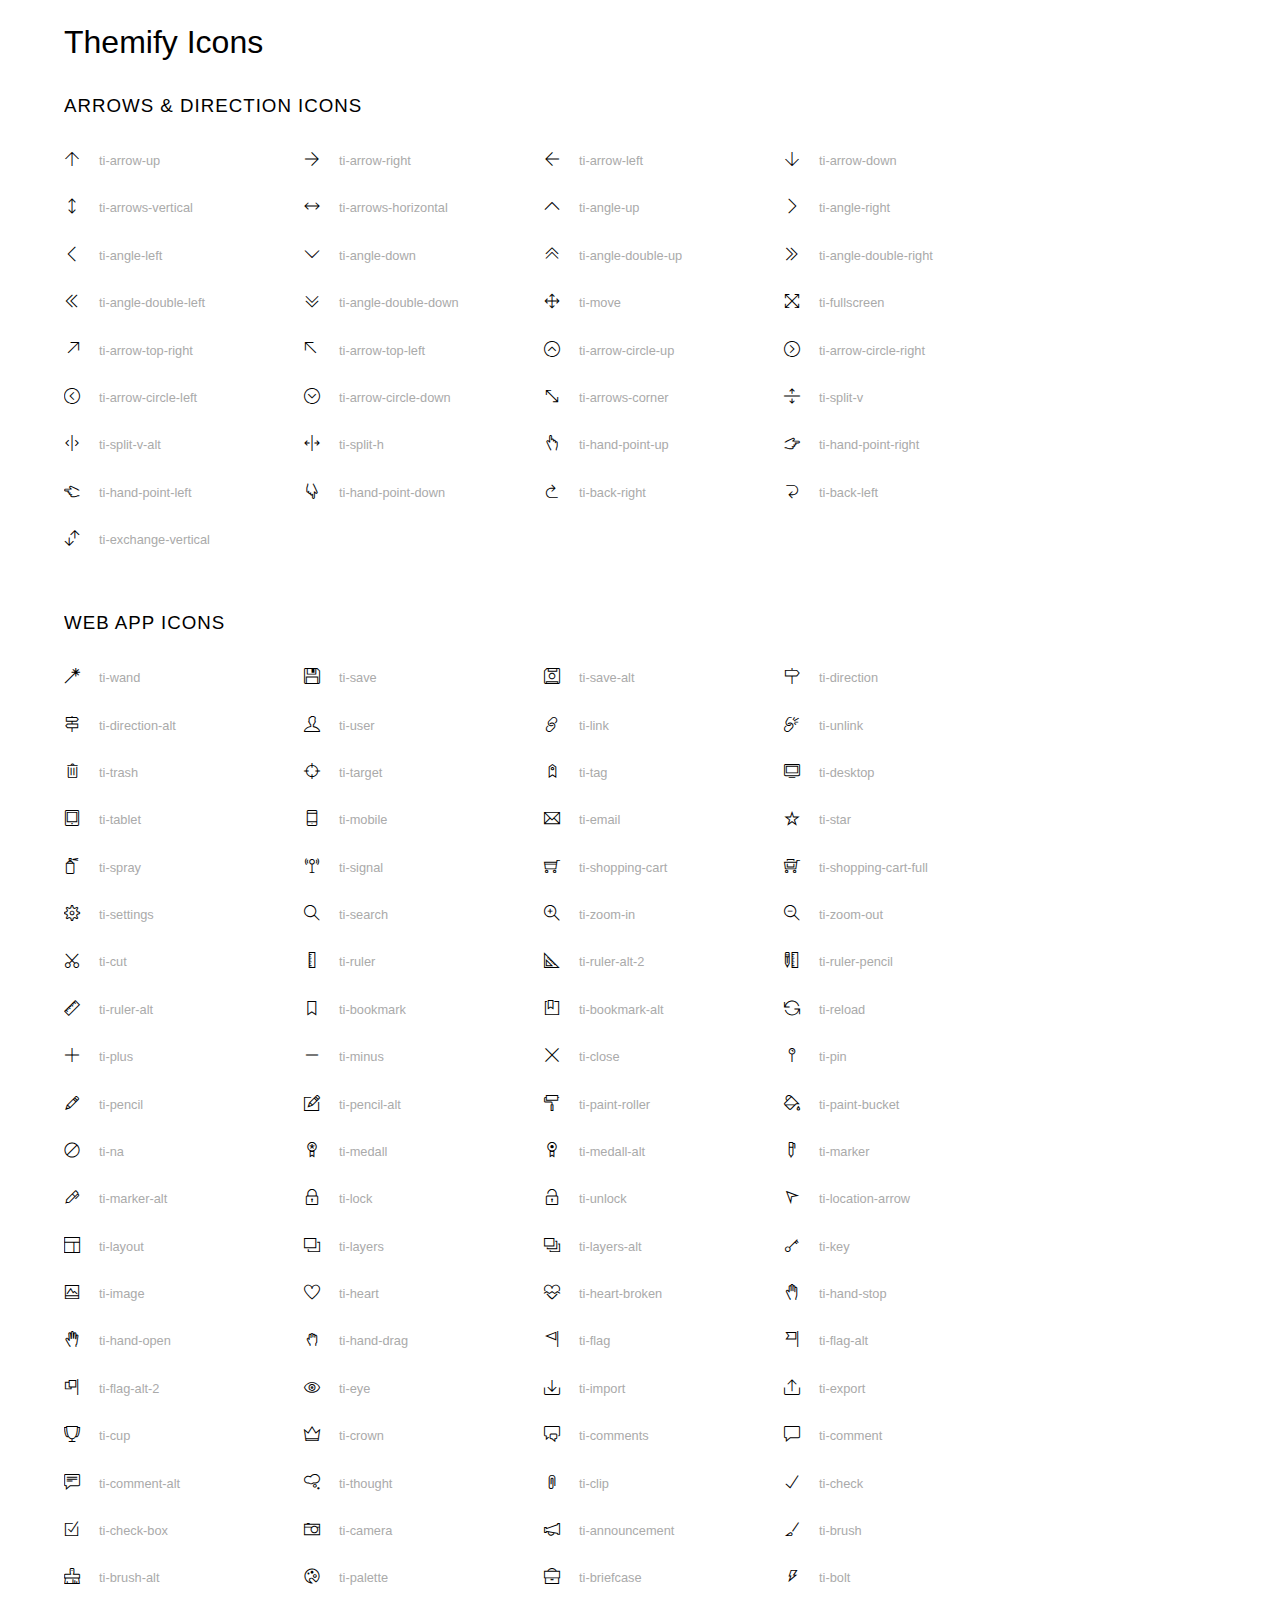
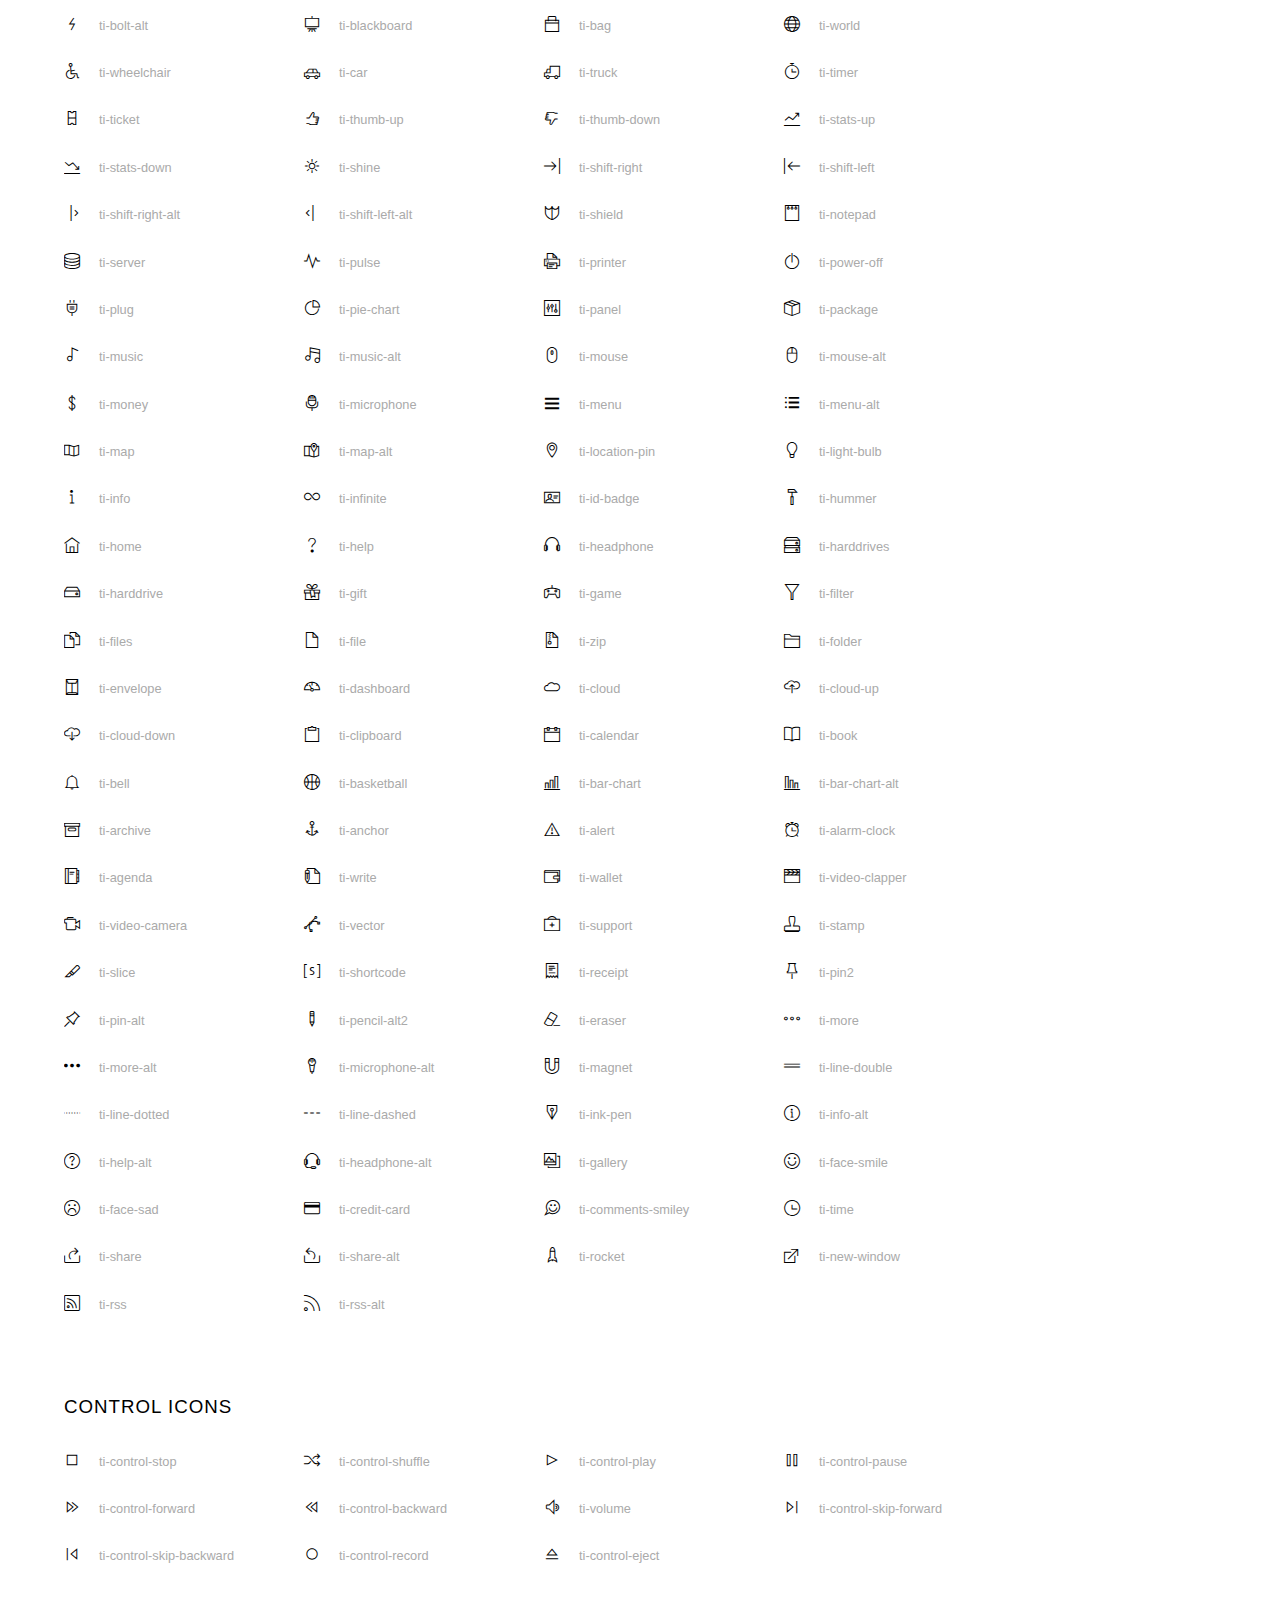
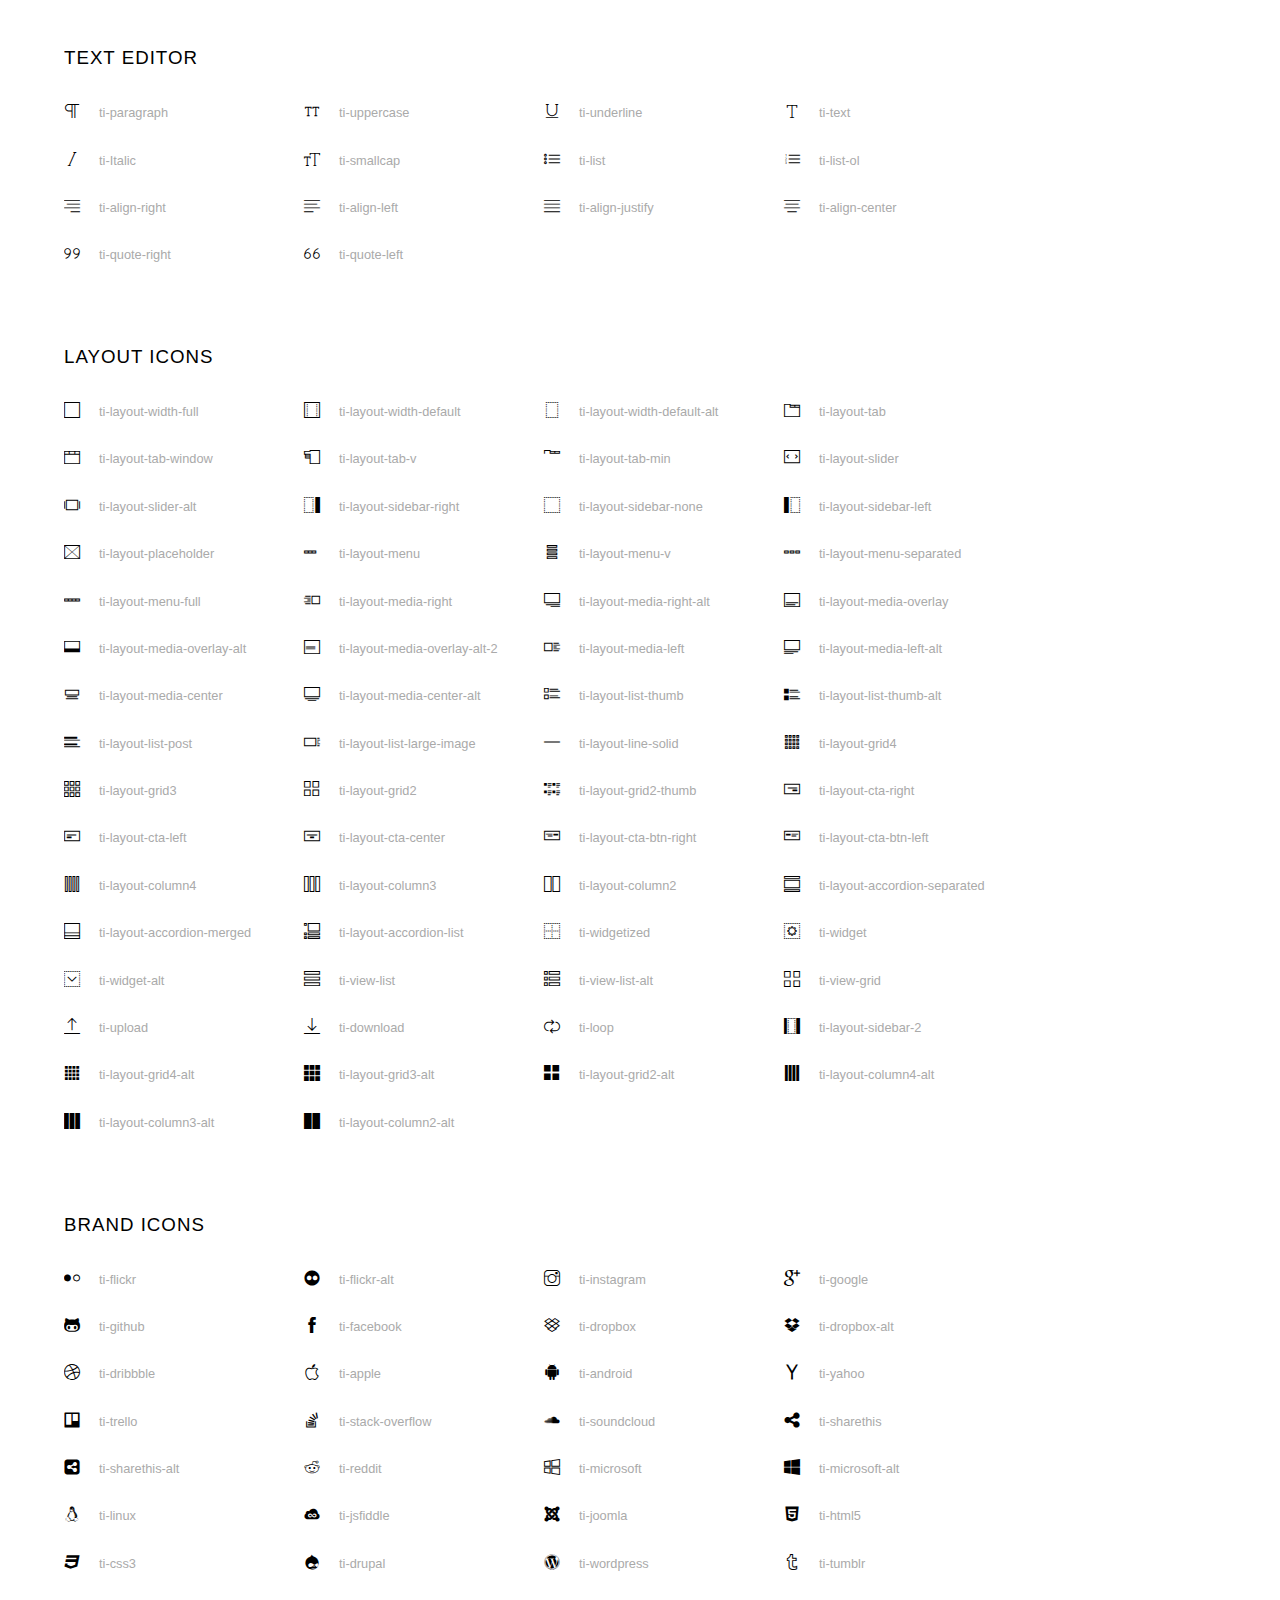
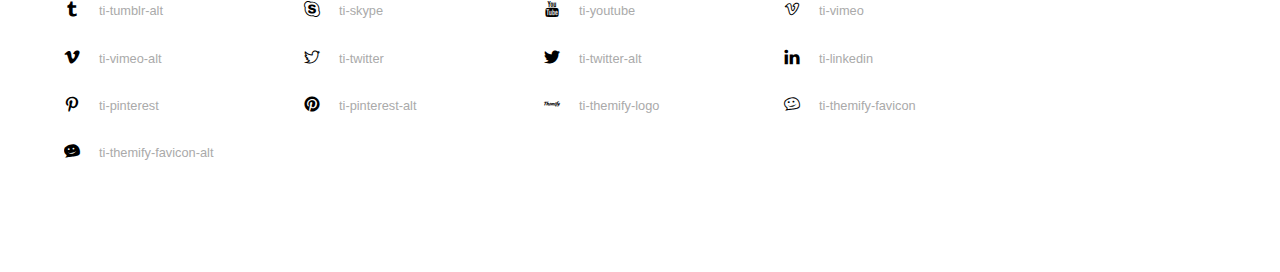
<file: assets/icon/themify-icons/index.html>
<!doctype html>
<html>
<head>
	<meta charset="utf-8">
	<title>Themify Icon Font</title>
	<meta name="viewport" content="width=device-width">
	<link rel="stylesheet" href="demo-files/demo.css">
	<link rel="stylesheet" href="themify-icons.css">
	<!--[if lt IE 8]><!-->
	<link rel="stylesheet" href="ie7/ie7.css">
	<!--<![endif]-->
</head>
<body>
	<h1>Themify Icons</h1>

	<div class="icon-section">

		<div class="icon-section">
			<h3>Arrows &amp; Direction Icons </h3>

			<div class="icon-container">
				<span class="ti-arrow-up"></span><span class="icon-name"> ti-arrow-up</span>
			</div>
			<div class="icon-container">
				<span class="ti-arrow-right"></span><span class="icon-name"> ti-arrow-right</span>
			</div>
			<div class="icon-container">
				<span class="ti-arrow-left"></span><span class="icon-name"> ti-arrow-left</span>
			</div>
			<div class="icon-container">
				<span class="ti-arrow-down"></span><span class="icon-name"> ti-arrow-down</span>
			</div>
			<div class="icon-container">
				<span class="ti-arrows-vertical"></span><span class="icon-name"> ti-arrows-vertical</span>
			</div>
			<div class="icon-container">
				<span class="ti-arrows-horizontal"></span><span class="icon-name"> ti-arrows-horizontal</span>
			</div>
			<div class="icon-container">
				<span class="ti-angle-up"></span><span class="icon-name"> ti-angle-up</span>
			</div>
			<div class="icon-container">
				<span class="ti-angle-right"></span><span class="icon-name"> ti-angle-right</span>
			</div>
			<div class="icon-container">
				<span class="ti-angle-left"></span><span class="icon-name"> ti-angle-left</span>
			</div>
			<div class="icon-container">
				<span class="ti-angle-down"></span><span class="icon-name"> ti-angle-down</span>
			</div>	
			<div class="icon-container">
				<span class="ti-angle-double-up"></span><span class="icon-name"> ti-angle-double-up</span>
			</div>
			<div class="icon-container">
				<span class="ti-angle-double-right"></span><span class="icon-name"> ti-angle-double-right</span>
			</div>
			<div class="icon-container">
				<span class="ti-angle-double-left"></span><span class="icon-name"> ti-angle-double-left</span>
			</div>
			<div class="icon-container">
				<span class="ti-angle-double-down"></span><span class="icon-name"> ti-angle-double-down</span>
			</div>					
			<div class="icon-container">
				<span class="ti-move"></span><span class="icon-name"> ti-move</span>
			</div>
			<div class="icon-container">
				<span class="ti-fullscreen"></span><span class="icon-name"> ti-fullscreen</span>
			</div>
			<div class="icon-container">
				<span class="ti-arrow-top-right"></span><span class="icon-name"> ti-arrow-top-right</span>
			</div>
			<div class="icon-container">
				<span class="ti-arrow-top-left"></span><span class="icon-name"> ti-arrow-top-left</span>
			</div>
			<div class="icon-container">
				<span class="ti-arrow-circle-up"></span><span class="icon-name"> ti-arrow-circle-up</span>
			</div>
			<div class="icon-container">
				<span class="ti-arrow-circle-right"></span><span class="icon-name"> ti-arrow-circle-right</span>
			</div>
			<div class="icon-container">
				<span class="ti-arrow-circle-left"></span><span class="icon-name"> ti-arrow-circle-left</span>
			</div>
			<div class="icon-container">
				<span class="ti-arrow-circle-down"></span><span class="icon-name"> ti-arrow-circle-down</span>
			</div>
			<div class="icon-container">
				<span class="ti-arrows-corner"></span><span class="icon-name"> ti-arrows-corner</span>
			</div>
			<div class="icon-container">
				<span class="ti-split-v"></span><span class="icon-name"> ti-split-v</span>
			</div>

			<div class="icon-container">
				<span class="ti-split-v-alt"></span><span class="icon-name"> ti-split-v-alt</span>
			</div>
			<div class="icon-container">
				<span class="ti-split-h"></span><span class="icon-name"> ti-split-h</span>
			</div>
			<div class="icon-container">
				<span class="ti-hand-point-up"></span><span class="icon-name"> ti-hand-point-up</span>
			</div>
			<div class="icon-container">
				<span class="ti-hand-point-right"></span><span class="icon-name"> ti-hand-point-right</span>
			</div>
			<div class="icon-container">
				<span class="ti-hand-point-left"></span><span class="icon-name"> ti-hand-point-left</span>
			</div>
			<div class="icon-container">
				<span class="ti-hand-point-down"></span><span class="icon-name"> ti-hand-point-down</span>
			</div>
			<div class="icon-container">
				<span class="ti-back-right"></span><span class="icon-name"> ti-back-right</span>
			</div>
			<div class="icon-container">
				<span class="ti-back-left"></span><span class="icon-name"> ti-back-left</span>
			</div>
			<div class="icon-container">
				<span class="ti-exchange-vertical"></span><span class="icon-name"> ti-exchange-vertical</span>
			</div>

		</div> <!-- Arrows Icons -->



		<h3>Web App Icons</h3>
		
		<div class="icon-section">

			<div class="icon-container">
				<span class="ti-wand"></span><span class="icon-name"> ti-wand</span>
			</div>
			<div class="icon-container">
				<span class="ti-save"></span><span class="icon-name"> ti-save</span>
			</div>
			<div class="icon-container">
				<span class="ti-save-alt"></span><span class="icon-name"> ti-save-alt</span>
			</div>

			<div class="icon-container">
				<span class="ti-direction"></span><span class="icon-name"> ti-direction</span>
			</div>
			<div class="icon-container">
				<span class="ti-direction-alt"></span><span class="icon-name"> ti-direction-alt</span>
			</div>
			<div class="icon-container">
				<span class="ti-user"></span><span class="icon-name"> ti-user</span>
			</div>
			<div class="icon-container">
				<span class="ti-link"></span><span class="icon-name"> ti-link</span>
			</div>
			<div class="icon-container">
				<span class="ti-unlink"></span><span class="icon-name"> ti-unlink</span>
			</div>
			<div class="icon-container">
				<span class="ti-trash"></span><span class="icon-name"> ti-trash</span>
			</div>
			<div class="icon-container">
				<span class="ti-target"></span><span class="icon-name"> ti-target</span>
			</div>
			<div class="icon-container">
				<span class="ti-tag"></span><span class="icon-name"> ti-tag</span>
			</div>
			<div class="icon-container">
				<span class="ti-desktop"></span><span class="icon-name"> ti-desktop</span>
			</div>
			<div class="icon-container">
				<span class="ti-tablet"></span><span class="icon-name"> ti-tablet</span>
			</div>
			<div class="icon-container">
				<span class="ti-mobile"></span><span class="icon-name"> ti-mobile</span>
			</div>
			<div class="icon-container">
				<span class="ti-email"></span><span class="icon-name"> ti-email</span>
			</div>	
			<div class="icon-container">
				<span class="ti-star"></span><span class="icon-name"> ti-star</span>
			</div>
			<div class="icon-container">
				<span class="ti-spray"></span><span class="icon-name"> ti-spray</span>
			</div>
			<div class="icon-container">
				<span class="ti-signal"></span><span class="icon-name"> ti-signal</span>
			</div>
			<div class="icon-container">
				<span class="ti-shopping-cart"></span><span class="icon-name"> ti-shopping-cart</span>
			</div>
			<div class="icon-container">
				<span class="ti-shopping-cart-full"></span><span class="icon-name"> ti-shopping-cart-full</span>
			</div>
			<div class="icon-container">
				<span class="ti-settings"></span><span class="icon-name"> ti-settings</span>
			</div>
			<div class="icon-container">
				<span class="ti-search"></span><span class="icon-name"> ti-search</span>
			</div>
			<div class="icon-container">
				<span class="ti-zoom-in"></span><span class="icon-name"> ti-zoom-in</span>
			</div>
			<div class="icon-container">
				<span class="ti-zoom-out"></span><span class="icon-name"> ti-zoom-out</span>
			</div>
			<div class="icon-container">
				<span class="ti-cut"></span><span class="icon-name"> ti-cut</span>
			</div>
			<div class="icon-container">
				<span class="ti-ruler"></span><span class="icon-name"> ti-ruler</span>
			</div>
			<div class="icon-container">
				<span class="ti-ruler-alt-2"></span><span class="icon-name"> ti-ruler-alt-2</span>
			</div>			
			<div class="icon-container">
				<span class="ti-ruler-pencil"></span><span class="icon-name"> ti-ruler-pencil</span>
			</div>
			<div class="icon-container">
				<span class="ti-ruler-alt"></span><span class="icon-name"> ti-ruler-alt</span>
			</div>
			<div class="icon-container">
				<span class="ti-bookmark"></span><span class="icon-name"> ti-bookmark</span>
			</div>
			<div class="icon-container">
				<span class="ti-bookmark-alt"></span><span class="icon-name"> ti-bookmark-alt</span>
			</div>
			<div class="icon-container">
				<span class="ti-reload"></span><span class="icon-name"> ti-reload</span>
			</div>
			<div class="icon-container">
				<span class="ti-plus"></span><span class="icon-name"> ti-plus</span>
			</div>
			<div class="icon-container">
				<span class="ti-minus"></span><span class="icon-name"> ti-minus</span>
			</div>
			<div class="icon-container">
				<span class="ti-close"></span><span class="icon-name"> ti-close</span>
			</div>			
			<div class="icon-container">
				<span class="ti-pin"></span><span class="icon-name"> ti-pin</span>
			</div>
			<div class="icon-container">
				<span class="ti-pencil"></span><span class="icon-name"> ti-pencil</span>
			</div>
					
		  	<div class="icon-container">
				<span class="ti-pencil-alt"></span><span class="icon-name"> ti-pencil-alt</span>
			</div>
			<div class="icon-container">
				<span class="ti-paint-roller"></span><span class="icon-name"> ti-paint-roller</span>
			</div>
			<div class="icon-container">
				<span class="ti-paint-bucket"></span><span class="icon-name"> ti-paint-bucket</span>
			</div>
			<div class="icon-container">
				<span class="ti-na"></span><span class="icon-name"> ti-na</span>
			</div>
			<div class="icon-container">
				<span class="ti-medall"></span><span class="icon-name"> ti-medall</span>
			</div>
			<div class="icon-container">
				<span class="ti-medall-alt"></span><span class="icon-name"> ti-medall-alt</span>
			</div>
			<div class="icon-container">
				<span class="ti-marker"></span><span class="icon-name"> ti-marker</span>
			</div>
			<div class="icon-container">
				<span class="ti-marker-alt"></span><span class="icon-name"> ti-marker-alt</span>
			</div>

			<div class="icon-container">
				<span class="ti-lock"></span><span class="icon-name"> ti-lock</span>
			</div>
			<div class="icon-container">
				<span class="ti-unlock"></span><span class="icon-name"> ti-unlock</span>
			</div>
			<div class="icon-container">
				<span class="ti-location-arrow"></span><span class="icon-name"> ti-location-arrow</span>
			</div>
			<div class="icon-container">
				<span class="ti-layout"></span><span class="icon-name"> ti-layout</span>
			</div>
			<div class="icon-container">
				<span class="ti-layers"></span><span class="icon-name"> ti-layers</span>
			</div>
			<div class="icon-container">
				<span class="ti-layers-alt"></span><span class="icon-name"> ti-layers-alt</span>
			</div>
			<div class="icon-container">
				<span class="ti-key"></span><span class="icon-name"> ti-key</span>
			</div>
			<div class="icon-container">
				<span class="ti-image"></span><span class="icon-name"> ti-image</span>
			</div>
			<div class="icon-container">
				<span class="ti-heart"></span><span class="icon-name"> ti-heart</span>
			</div>
			<div class="icon-container">
				<span class="ti-heart-broken"></span><span class="icon-name"> ti-heart-broken</span>
			</div>
			<div class="icon-container">
				<span class="ti-hand-stop"></span><span class="icon-name"> ti-hand-stop</span>
			</div>
			<div class="icon-container">
				<span class="ti-hand-open"></span><span class="icon-name"> ti-hand-open</span>
			</div>
			<div class="icon-container">
				<span class="ti-hand-drag"></span><span class="icon-name"> ti-hand-drag</span>
			</div>
			<div class="icon-container">
				<span class="ti-flag"></span><span class="icon-name"> ti-flag</span>
			</div>
			<div class="icon-container">
				<span class="ti-flag-alt"></span><span class="icon-name"> ti-flag-alt</span>
			</div>
			<div class="icon-container">
				<span class="ti-flag-alt-2"></span><span class="icon-name"> ti-flag-alt-2</span>
			</div>
			<div class="icon-container">
				<span class="ti-eye"></span><span class="icon-name"> ti-eye</span>
			</div>
			<div class="icon-container">
				<span class="ti-import"></span><span class="icon-name"> ti-import</span>
			</div>			
			<div class="icon-container">
				<span class="ti-export"></span><span class="icon-name"> ti-export</span>
			</div>
			<div class="icon-container">
				<span class="ti-cup"></span><span class="icon-name"> ti-cup</span>
			</div>
			<div class="icon-container">
				<span class="ti-crown"></span><span class="icon-name"> ti-crown</span>
			</div>
			<div class="icon-container">
				<span class="ti-comments"></span><span class="icon-name"> ti-comments</span>
			</div>
			<div class="icon-container">
				<span class="ti-comment"></span><span class="icon-name"> ti-comment</span>
			</div>
			<div class="icon-container">
				<span class="ti-comment-alt"></span><span class="icon-name"> ti-comment-alt</span>
			</div>
			<div class="icon-container">
				<span class="ti-thought"></span><span class="icon-name"> ti-thought</span>
			</div>			
			<div class="icon-container">
				<span class="ti-clip"></span><span class="icon-name"> ti-clip</span>
			</div>

			<div class="icon-container">
				<span class="ti-check"></span><span class="icon-name"> ti-check</span>
			</div>
			<div class="icon-container">
				<span class="ti-check-box"></span><span class="icon-name"> ti-check-box</span>
			</div>
			<div class="icon-container">
				<span class="ti-camera"></span><span class="icon-name"> ti-camera</span>
			</div>
			<div class="icon-container">
				<span class="ti-announcement"></span><span class="icon-name"> ti-announcement</span>
			</div>
			<div class="icon-container">
				<span class="ti-brush"></span><span class="icon-name"> ti-brush</span>
			</div>
			<div class="icon-container">
				<span class="ti-brush-alt"></span><span class="icon-name"> ti-brush-alt</span>
			</div>
			<div class="icon-container">
				<span class="ti-palette"></span><span class="icon-name"> ti-palette</span>
			</div>			
			<div class="icon-container">
				<span class="ti-briefcase"></span><span class="icon-name"> ti-briefcase</span>
			</div>
			<div class="icon-container">
				<span class="ti-bolt"></span><span class="icon-name"> ti-bolt</span>
			</div>
			<div class="icon-container">
				<span class="ti-bolt-alt"></span><span class="icon-name"> ti-bolt-alt</span>
			</div>
			<div class="icon-container">
				<span class="ti-blackboard"></span><span class="icon-name"> ti-blackboard</span>
			</div>
			<div class="icon-container">
				<span class="ti-bag"></span><span class="icon-name"> ti-bag</span>
			</div>
			<div class="icon-container">
				<span class="ti-world"></span><span class="icon-name"> ti-world</span>
			</div>
			<div class="icon-container">
				<span class="ti-wheelchair"></span><span class="icon-name"> ti-wheelchair</span>
			</div>
			<div class="icon-container">
				<span class="ti-car"></span><span class="icon-name"> ti-car</span>
			</div>
			<div class="icon-container">
				<span class="ti-truck"></span><span class="icon-name"> ti-truck</span>
			</div>
			<div class="icon-container">
				<span class="ti-timer"></span><span class="icon-name"> ti-timer</span>
			</div>
			<div class="icon-container">
				<span class="ti-ticket"></span><span class="icon-name"> ti-ticket</span>
			</div>
			<div class="icon-container">
				<span class="ti-thumb-up"></span><span class="icon-name"> ti-thumb-up</span>
			</div>
			<div class="icon-container">
				<span class="ti-thumb-down"></span><span class="icon-name"> ti-thumb-down</span>
			</div>

			<div class="icon-container">
				<span class="ti-stats-up"></span><span class="icon-name"> ti-stats-up</span>
			</div>
			<div class="icon-container">
				<span class="ti-stats-down"></span><span class="icon-name"> ti-stats-down</span>
			</div>
			<div class="icon-container">
				<span class="ti-shine"></span><span class="icon-name"> ti-shine</span>
			</div>
			<div class="icon-container">
				<span class="ti-shift-right"></span><span class="icon-name"> ti-shift-right</span>
			</div>
			<div class="icon-container">
				<span class="ti-shift-left"></span><span class="icon-name"> ti-shift-left</span>
			</div>

			<div class="icon-container">
				<span class="ti-shift-right-alt"></span><span class="icon-name"> ti-shift-right-alt</span>
			</div>
			<div class="icon-container">
				<span class="ti-shift-left-alt"></span><span class="icon-name"> ti-shift-left-alt</span>
			</div>
			<div class="icon-container">
				<span class="ti-shield"></span><span class="icon-name"> ti-shield</span>
			</div>
			<div class="icon-container">
				<span class="ti-notepad"></span><span class="icon-name"> ti-notepad</span>
			</div>
			<div class="icon-container">
				<span class="ti-server"></span><span class="icon-name"> ti-server</span>
			</div>

			<div class="icon-container">
				<span class="ti-pulse"></span><span class="icon-name"> ti-pulse</span>
			</div>
			<div class="icon-container">
				<span class="ti-printer"></span><span class="icon-name"> ti-printer</span>
			</div>
			<div class="icon-container">
				<span class="ti-power-off"></span><span class="icon-name"> ti-power-off</span>
			</div>
			<div class="icon-container">
				<span class="ti-plug"></span><span class="icon-name"> ti-plug</span>
			</div>
			<div class="icon-container">
				<span class="ti-pie-chart"></span><span class="icon-name"> ti-pie-chart</span>
			</div>

			<div class="icon-container">
				<span class="ti-panel"></span><span class="icon-name"> ti-panel</span>
			</div>
			<div class="icon-container">
				<span class="ti-package"></span><span class="icon-name"> ti-package</span>
			</div>
			<div class="icon-container">
				<span class="ti-music"></span><span class="icon-name"> ti-music</span>
			</div>
			<div class="icon-container">
				<span class="ti-music-alt"></span><span class="icon-name"> ti-music-alt</span>
			</div>
			<div class="icon-container">
				<span class="ti-mouse"></span><span class="icon-name"> ti-mouse</span>
			</div>
			<div class="icon-container">
				<span class="ti-mouse-alt"></span><span class="icon-name"> ti-mouse-alt</span>
			</div>
			<div class="icon-container">
				<span class="ti-money"></span><span class="icon-name"> ti-money</span>
			</div>
			<div class="icon-container">
				<span class="ti-microphone"></span><span class="icon-name"> ti-microphone</span>
			</div>
			<div class="icon-container">
				<span class="ti-menu"></span><span class="icon-name"> ti-menu</span>
			</div>
			<div class="icon-container">
				<span class="ti-menu-alt"></span><span class="icon-name"> ti-menu-alt</span>
			</div>
			<div class="icon-container">
				<span class="ti-map"></span><span class="icon-name"> ti-map</span>
			</div>
			<div class="icon-container">
				<span class="ti-map-alt"></span><span class="icon-name"> ti-map-alt</span>
			</div>

			<div class="icon-container">
				<span class="ti-location-pin"></span><span class="icon-name"> ti-location-pin</span>
			</div>

			<div class="icon-container">
				<span class="ti-light-bulb"></span><span class="icon-name"> ti-light-bulb</span>
			</div>
			<div class="icon-container">
				<span class="ti-info"></span><span class="icon-name"> ti-info</span>
			</div>
			<div class="icon-container">
				<span class="ti-infinite"></span><span class="icon-name"> ti-infinite</span>
			</div>
			<div class="icon-container">
				<span class="ti-id-badge"></span><span class="icon-name"> ti-id-badge</span>
			</div>
			<div class="icon-container">
				<span class="ti-hummer"></span><span class="icon-name"> ti-hummer</span>
			</div>
			<div class="icon-container">
				<span class="ti-home"></span><span class="icon-name"> ti-home</span>
			</div>
			<div class="icon-container">
				<span class="ti-help"></span><span class="icon-name"> ti-help</span>
			</div>
			<div class="icon-container">
				<span class="ti-headphone"></span><span class="icon-name"> ti-headphone</span>
			</div>
			<div class="icon-container">
				<span class="ti-harddrives"></span><span class="icon-name"> ti-harddrives</span>
			</div>
			<div class="icon-container">
				<span class="ti-harddrive"></span><span class="icon-name"> ti-harddrive</span>
			</div>
			<div class="icon-container">
				<span class="ti-gift"></span><span class="icon-name"> ti-gift</span>
			</div>
			<div class="icon-container">
				<span class="ti-game"></span><span class="icon-name"> ti-game</span>
			</div>
			<div class="icon-container">
				<span class="ti-filter"></span><span class="icon-name"> ti-filter</span>
			</div>
			<div class="icon-container">
				<span class="ti-files"></span><span class="icon-name"> ti-files</span>
			</div>
			<div class="icon-container">
				<span class="ti-file"></span><span class="icon-name"> ti-file</span>
			</div>
			<div class="icon-container">
				<span class="ti-zip"></span><span class="icon-name"> ti-zip</span>
			</div>
			<div class="icon-container">
				<span class="ti-folder"></span><span class="icon-name"> ti-folder</span>
			</div>			
			<div class="icon-container">
				<span class="ti-envelope"></span><span class="icon-name"> ti-envelope</span>
			</div>


			<div class="icon-container">
				<span class="ti-dashboard"></span><span class="icon-name"> ti-dashboard</span>
			</div>
			<div class="icon-container">
				<span class="ti-cloud"></span><span class="icon-name"> ti-cloud</span>
			</div>
			<div class="icon-container">
				<span class="ti-cloud-up"></span><span class="icon-name"> ti-cloud-up</span>
			</div>
			<div class="icon-container">
				<span class="ti-cloud-down"></span><span class="icon-name"> ti-cloud-down</span>
			</div>
			<div class="icon-container">
				<span class="ti-clipboard"></span><span class="icon-name"> ti-clipboard</span>
			</div>
			<div class="icon-container">
				<span class="ti-calendar"></span><span class="icon-name"> ti-calendar</span>
			</div>
			<div class="icon-container">
				<span class="ti-book"></span><span class="icon-name"> ti-book</span>
			</div>
			<div class="icon-container">
				<span class="ti-bell"></span><span class="icon-name"> ti-bell</span>
			</div>
			<div class="icon-container">
				<span class="ti-basketball"></span><span class="icon-name"> ti-basketball</span>
			</div>
			<div class="icon-container">
				<span class="ti-bar-chart"></span><span class="icon-name"> ti-bar-chart</span>
			</div>
			<div class="icon-container">
				<span class="ti-bar-chart-alt"></span><span class="icon-name"> ti-bar-chart-alt</span>
			</div>


			<div class="icon-container">
				<span class="ti-archive"></span><span class="icon-name"> ti-archive</span>
			</div>
			<div class="icon-container">
				<span class="ti-anchor"></span><span class="icon-name"> ti-anchor</span>
			</div>

			<div class="icon-container">
				<span class="ti-alert"></span><span class="icon-name"> ti-alert</span>
			</div>
			<div class="icon-container">
				<span class="ti-alarm-clock"></span><span class="icon-name"> ti-alarm-clock</span>
			</div>
			<div class="icon-container">
				<span class="ti-agenda"></span><span class="icon-name"> ti-agenda</span>
			</div>
			<div class="icon-container">
				<span class="ti-write"></span><span class="icon-name"> ti-write</span>
			</div>

			<div class="icon-container">
				<span class="ti-wallet"></span><span class="icon-name"> ti-wallet</span>
			</div>
			<div class="icon-container">
				<span class="ti-video-clapper"></span><span class="icon-name"> ti-video-clapper</span>
			</div>
			<div class="icon-container">
				<span class="ti-video-camera"></span><span class="icon-name"> ti-video-camera</span>
			</div>
			<div class="icon-container">
				<span class="ti-vector"></span><span class="icon-name"> ti-vector</span>
			</div>

			<div class="icon-container">
				<span class="ti-support"></span><span class="icon-name"> ti-support</span>
			</div>
			<div class="icon-container">
				<span class="ti-stamp"></span><span class="icon-name"> ti-stamp</span>
			</div>
			<div class="icon-container">
				<span class="ti-slice"></span><span class="icon-name"> ti-slice</span>
			</div>
			<div class="icon-container">
				<span class="ti-shortcode"></span><span class="icon-name"> ti-shortcode</span>
			</div>
			<div class="icon-container">
				<span class="ti-receipt"></span><span class="icon-name"> ti-receipt</span>
			</div>
			<div class="icon-container">
				<span class="ti-pin2"></span><span class="icon-name"> ti-pin2</span>
			</div>
			<div class="icon-container">
				<span class="ti-pin-alt"></span><span class="icon-name"> ti-pin-alt</span>
			</div>
			<div class="icon-container">
				<span class="ti-pencil-alt2"></span><span class="icon-name"> ti-pencil-alt2</span>
			</div>
			<div class="icon-container">
				<span class="ti-eraser"></span><span class="icon-name"> ti-eraser</span>
			</div>			
			<div class="icon-container">
				<span class="ti-more"></span><span class="icon-name"> ti-more</span>
			</div>
			<div class="icon-container">
				<span class="ti-more-alt"></span><span class="icon-name"> ti-more-alt</span>
			</div>
			<div class="icon-container">
				<span class="ti-microphone-alt"></span><span class="icon-name"> ti-microphone-alt</span>
			</div>
			<div class="icon-container">
				<span class="ti-magnet"></span><span class="icon-name"> ti-magnet</span>
			</div>
			<div class="icon-container">
				<span class="ti-line-double"></span><span class="icon-name"> ti-line-double</span>
			</div>
			<div class="icon-container">
				<span class="ti-line-dotted"></span><span class="icon-name"> ti-line-dotted</span>
			</div>
			<div class="icon-container">
				<span class="ti-line-dashed"></span><span class="icon-name"> ti-line-dashed</span>
			</div>

			<div class="icon-container">
				<span class="ti-ink-pen"></span><span class="icon-name"> ti-ink-pen</span>
			</div>
			<div class="icon-container">
				<span class="ti-info-alt"></span><span class="icon-name"> ti-info-alt</span>
			</div>
			<div class="icon-container">
				<span class="ti-help-alt"></span><span class="icon-name"> ti-help-alt</span>
			</div>
			<div class="icon-container">
				<span class="ti-headphone-alt"></span><span class="icon-name"> ti-headphone-alt</span>
			</div>

			<div class="icon-container">
				<span class="ti-gallery"></span><span class="icon-name"> ti-gallery</span>
			</div>
			<div class="icon-container">
				<span class="ti-face-smile"></span><span class="icon-name"> ti-face-smile</span>
			</div>
			<div class="icon-container">
				<span class="ti-face-sad"></span><span class="icon-name"> ti-face-sad</span>
			</div>
			<div class="icon-container">
				<span class="ti-credit-card"></span><span class="icon-name"> ti-credit-card</span>
			</div>
			<div class="icon-container">
				<span class="ti-comments-smiley"></span><span class="icon-name"> ti-comments-smiley</span>
			</div>
			<div class="icon-container">
				<span class="ti-time"></span><span class="icon-name"> ti-time</span>
			</div>
			<div class="icon-container">
				<span class="ti-share"></span><span class="icon-name"> ti-share</span>
			</div>
			<div class="icon-container">
				<span class="ti-share-alt"></span><span class="icon-name"> ti-share-alt</span>
			</div>
			<div class="icon-container">
				<span class="ti-rocket"></span><span class="icon-name"> ti-rocket</span>
			</div>

			<div class="icon-container">
				<span class="ti-new-window"></span><span class="icon-name"> ti-new-window</span>
			</div>

			<div class="icon-container">
				<span class="ti-rss"></span><span class="icon-name"> ti-rss</span>
			</div>

			<div class="icon-container">
				<span class="ti-rss-alt"></span><span class="icon-name"> ti-rss-alt</span>
			</div>
			
		</div><!-- Web App Icons -->


		<div class="icon-section">
			<h3>Control Icons</h3>
			<div class="icon-container">
				<span class="ti-control-stop"></span><span class="icon-name"> ti-control-stop</span>
			</div>
			<div class="icon-container">
				<span class="ti-control-shuffle"></span><span class="icon-name"> ti-control-shuffle</span>
			</div>
			<div class="icon-container">
				<span class="ti-control-play"></span><span class="icon-name"> ti-control-play</span>
			</div>
			<div class="icon-container">
				<span class="ti-control-pause"></span><span class="icon-name"> ti-control-pause</span>
			</div>
			<div class="icon-container">
				<span class="ti-control-forward"></span><span class="icon-name"> ti-control-forward</span>
			</div>
			<div class="icon-container">
				<span class="ti-control-backward"></span><span class="icon-name"> ti-control-backward</span>
			</div>	
			<div class="icon-container">
				<span class="ti-volume"></span><span class="icon-name"> ti-volume</span>
			</div>
			<div class="icon-container">
				<span class="ti-control-skip-forward"></span><span class="icon-name"> ti-control-skip-forward</span>
			</div>
			<div class="icon-container">
				<span class="ti-control-skip-backward"></span><span class="icon-name"> ti-control-skip-backward</span>
			</div>
			<div class="icon-container">
				<span class="ti-control-record"></span><span class="icon-name"> ti-control-record</span>
			</div>
			<div class="icon-container">
				<span class="ti-control-eject"></span><span class="icon-name"> ti-control-eject</span>
			</div>			
		</div> <!-- Control Icons -->


		<div class="icon-section">
			<h3>Text Editor</h3>

			<div class="icon-container">
				<span class="ti-paragraph"></span><span class="icon-name"> ti-paragraph</span>
			</div>
			<div class="icon-container">
				<span class="ti-uppercase"></span><span class="icon-name"> ti-uppercase</span>
			</div>

			<div class="icon-container">
				<span class="ti-underline"></span><span class="icon-name"> ti-underline</span>
			</div>
			<div class="icon-container">
				<span class="ti-text"></span><span class="icon-name"> ti-text</span>
			</div>
			<div class="icon-container">
				<span class="ti-Italic"></span><span class="icon-name"> ti-Italic</span>
			</div>
			<div class="icon-container">
				<span class="ti-smallcap"></span><span class="icon-name"> ti-smallcap</span>
			</div>
			<div class="icon-container">
				<span class="ti-list"></span><span class="icon-name"> ti-list</span>
			</div>
			<div class="icon-container">
				<span class="ti-list-ol"></span><span class="icon-name"> ti-list-ol</span>
			</div>
			<div class="icon-container">
				<span class="ti-align-right"></span><span class="icon-name"> ti-align-right</span>
			</div>
			<div class="icon-container">
				<span class="ti-align-left"></span><span class="icon-name"> ti-align-left</span>
			</div>
			<div class="icon-container">
				<span class="ti-align-justify"></span><span class="icon-name"> ti-align-justify</span>
			</div>
			<div class="icon-container">
				<span class="ti-align-center"></span><span class="icon-name"> ti-align-center</span>
			</div>
			<div class="icon-container">
				<span class="ti-quote-right"></span><span class="icon-name"> ti-quote-right</span>
			</div>
			<div class="icon-container">
				<span class="ti-quote-left"></span><span class="icon-name"> ti-quote-left</span>
			</div>

		</div> <!-- Text Editor -->



		<div class="icon-section">
			<h3>Layout Icons</h3>
			<div class="icon-container">
				<span class="ti-layout-width-full"></span><span class="icon-name"> ti-layout-width-full</span>
			</div>
			<div class="icon-container">
				<span class="ti-layout-width-default"></span><span class="icon-name"> ti-layout-width-default</span>
			</div>
			<div class="icon-container">
				<span class="ti-layout-width-default-alt"></span><span class="icon-name"> ti-layout-width-default-alt</span>
			</div>
			<div class="icon-container">
				<span class="ti-layout-tab"></span><span class="icon-name"> ti-layout-tab</span>
			</div>
			<div class="icon-container">
				<span class="ti-layout-tab-window"></span><span class="icon-name"> ti-layout-tab-window</span>
			</div>
			<div class="icon-container">
				<span class="ti-layout-tab-v"></span><span class="icon-name"> ti-layout-tab-v</span>
			</div>
			<div class="icon-container">
				<span class="ti-layout-tab-min"></span><span class="icon-name"> ti-layout-tab-min</span>
			</div>
			<div class="icon-container">
				<span class="ti-layout-slider"></span><span class="icon-name"> ti-layout-slider</span>
			</div>
			<div class="icon-container">
				<span class="ti-layout-slider-alt"></span><span class="icon-name"> ti-layout-slider-alt</span>
			</div>
			<div class="icon-container">
				<span class="ti-layout-sidebar-right"></span><span class="icon-name"> ti-layout-sidebar-right</span>
			</div>
			<div class="icon-container">
				<span class="ti-layout-sidebar-none"></span><span class="icon-name"> ti-layout-sidebar-none</span>
			</div>
			<div class="icon-container">
				<span class="ti-layout-sidebar-left"></span><span class="icon-name"> ti-layout-sidebar-left</span>
			</div>
			<div class="icon-container">
				<span class="ti-layout-placeholder"></span><span class="icon-name"> ti-layout-placeholder</span>
			</div>
			<div class="icon-container">
				<span class="ti-layout-menu"></span><span class="icon-name"> ti-layout-menu</span>
			</div>
			<div class="icon-container">
				<span class="ti-layout-menu-v"></span><span class="icon-name"> ti-layout-menu-v</span>
			</div>
			<div class="icon-container">
				<span class="ti-layout-menu-separated"></span><span class="icon-name"> ti-layout-menu-separated</span>
			</div>
			<div class="icon-container">
				<span class="ti-layout-menu-full"></span><span class="icon-name"> ti-layout-menu-full</span>
			</div>
			<div class="icon-container">
				<span class="ti-layout-media-right"></span><span class="icon-name"> ti-layout-media-right</span>
			</div>
			<div class="icon-container">
				<span class="ti-layout-media-right-alt"></span><span class="icon-name"> ti-layout-media-right-alt</span>
			</div>
			<div class="icon-container">
				<span class="ti-layout-media-overlay"></span><span class="icon-name"> ti-layout-media-overlay</span>
			</div>
			<div class="icon-container">
				<span class="ti-layout-media-overlay-alt"></span><span class="icon-name"> ti-layout-media-overlay-alt</span>
			</div>
			<div class="icon-container">
				<span class="ti-layout-media-overlay-alt-2"></span><span class="icon-name"> ti-layout-media-overlay-alt-2</span>
			</div>
			<div class="icon-container">
				<span class="ti-layout-media-left"></span><span class="icon-name"> ti-layout-media-left</span>
			</div>
			<div class="icon-container">
				<span class="ti-layout-media-left-alt"></span><span class="icon-name"> ti-layout-media-left-alt</span>
			</div>
			<div class="icon-container">
				<span class="ti-layout-media-center"></span><span class="icon-name"> ti-layout-media-center</span>
			</div>
			<div class="icon-container">
				<span class="ti-layout-media-center-alt"></span><span class="icon-name"> ti-layout-media-center-alt</span>
			</div>
			<div class="icon-container">
				<span class="ti-layout-list-thumb"></span><span class="icon-name"> ti-layout-list-thumb</span>
			</div>
			<div class="icon-container">
				<span class="ti-layout-list-thumb-alt"></span><span class="icon-name"> ti-layout-list-thumb-alt</span>
			</div>
			<div class="icon-container">
				<span class="ti-layout-list-post"></span><span class="icon-name"> ti-layout-list-post</span>
			</div>
			<div class="icon-container">
				<span class="ti-layout-list-large-image"></span><span class="icon-name"> ti-layout-list-large-image</span>
			</div>
			<div class="icon-container">
				<span class="ti-layout-line-solid"></span><span class="icon-name"> ti-layout-line-solid</span>
			</div>
			<div class="icon-container">
				<span class="ti-layout-grid4"></span><span class="icon-name"> ti-layout-grid4</span>
			</div>
			<div class="icon-container">
				<span class="ti-layout-grid3"></span><span class="icon-name"> ti-layout-grid3</span>
			</div>
			<div class="icon-container">
				<span class="ti-layout-grid2"></span><span class="icon-name"> ti-layout-grid2</span>
			</div>
			<div class="icon-container">
				<span class="ti-layout-grid2-thumb"></span><span class="icon-name"> ti-layout-grid2-thumb</span>
			</div>
			<div class="icon-container">
				<span class="ti-layout-cta-right"></span><span class="icon-name"> ti-layout-cta-right</span>
			</div>
			<div class="icon-container">
				<span class="ti-layout-cta-left"></span><span class="icon-name"> ti-layout-cta-left</span>
			</div>
			<div class="icon-container">
				<span class="ti-layout-cta-center"></span><span class="icon-name"> ti-layout-cta-center</span>
			</div>
			<div class="icon-container">
				<span class="ti-layout-cta-btn-right"></span><span class="icon-name"> ti-layout-cta-btn-right</span>
			</div>
			<div class="icon-container">
				<span class="ti-layout-cta-btn-left"></span><span class="icon-name"> ti-layout-cta-btn-left</span>
			</div>
			<div class="icon-container">
				<span class="ti-layout-column4"></span><span class="icon-name"> ti-layout-column4</span>
			</div>
			<div class="icon-container">
				<span class="ti-layout-column3"></span><span class="icon-name"> ti-layout-column3</span>
			</div>
			<div class="icon-container">
				<span class="ti-layout-column2"></span><span class="icon-name"> ti-layout-column2</span>
			</div>
			<div class="icon-container">
				<span class="ti-layout-accordion-separated"></span><span class="icon-name"> ti-layout-accordion-separated</span>
			</div>
			<div class="icon-container">
				<span class="ti-layout-accordion-merged"></span><span class="icon-name"> ti-layout-accordion-merged</span>
			</div>
			<div class="icon-container">
				<span class="ti-layout-accordion-list"></span><span class="icon-name"> ti-layout-accordion-list</span>
			</div>
			<div class="icon-container">
				<span class="ti-widgetized"></span><span class="icon-name"> ti-widgetized</span>
			</div>
			<div class="icon-container">
				<span class="ti-widget"></span><span class="icon-name"> ti-widget</span>
			</div>
			<div class="icon-container">
				<span class="ti-widget-alt"></span><span class="icon-name"> ti-widget-alt</span>
			</div>
			<div class="icon-container">
				<span class="ti-view-list"></span><span class="icon-name"> ti-view-list</span>
			</div>
			<div class="icon-container">
				<span class="ti-view-list-alt"></span><span class="icon-name"> ti-view-list-alt</span>
			</div>
			<div class="icon-container">
				<span class="ti-view-grid"></span><span class="icon-name"> ti-view-grid</span>
			</div>
			<div class="icon-container">
				<span class="ti-upload"></span><span class="icon-name"> ti-upload</span>
			</div>
			<div class="icon-container">
				<span class="ti-download"></span><span class="icon-name"> ti-download</span>
			</div>	
			<div class="icon-container">
				<span class="ti-loop"></span><span class="icon-name"> ti-loop</span>
			</div>
			<div class="icon-container">
				<span class="ti-layout-sidebar-2"></span><span class="icon-name"> ti-layout-sidebar-2</span>
			</div>
			<div class="icon-container">
				<span class="ti-layout-grid4-alt"></span><span class="icon-name"> ti-layout-grid4-alt</span>
			</div>
			<div class="icon-container">
				<span class="ti-layout-grid3-alt"></span><span class="icon-name"> ti-layout-grid3-alt</span>
			</div>
			<div class="icon-container">
				<span class="ti-layout-grid2-alt"></span><span class="icon-name"> ti-layout-grid2-alt</span>
			</div>
			<div class="icon-container">
				<span class="ti-layout-column4-alt"></span><span class="icon-name"> ti-layout-column4-alt</span>
			</div>
			<div class="icon-container">
				<span class="ti-layout-column3-alt"></span><span class="icon-name"> ti-layout-column3-alt</span>
			</div>
			<div class="icon-container">
				<span class="ti-layout-column2-alt"></span><span class="icon-name"> ti-layout-column2-alt</span>
			</div>		


		</div> <!-- Layout Icons -->


		<div class="icon-section">
			<h3>Brand Icons</h3>

			<div class="icon-container">
				<span class="ti-flickr"></span><span class="icon-name"> ti-flickr</span>
			</div>
			<div class="icon-container">
				<span class="ti-flickr-alt"></span><span class="icon-name"> ti-flickr-alt</span>
			</div>			
			<div class="icon-container">
				<span class="ti-instagram"></span><span class="icon-name"> ti-instagram</span>
			</div>
			<div class="icon-container">
				<span class="ti-google"></span><span class="icon-name"> ti-google</span>
			</div>
			<div class="icon-container">
				<span class="ti-github"></span><span class="icon-name"> ti-github</span>
			</div>

			<div class="icon-container">
				<span class="ti-facebook"></span><span class="icon-name"> ti-facebook</span>
			</div>
			<div class="icon-container">
				<span class="ti-dropbox"></span><span class="icon-name"> ti-dropbox</span>
			</div>
			<div class="icon-container">
				<span class="ti-dropbox-alt"></span><span class="icon-name"> ti-dropbox-alt</span>
			</div>
			<div class="icon-container">
				<span class="ti-dribbble"></span><span class="icon-name"> ti-dribbble</span>
			</div>
			<div class="icon-container">
				<span class="ti-apple"></span><span class="icon-name"> ti-apple</span>
			</div>
			<div class="icon-container">
				<span class="ti-android"></span><span class="icon-name"> ti-android</span>
			</div>
			<div class="icon-container">
				<span class="ti-yahoo"></span><span class="icon-name"> ti-yahoo</span>
			</div>
			<div class="icon-container">
				<span class="ti-trello"></span><span class="icon-name"> ti-trello</span>
			</div>
			<div class="icon-container">
				<span class="ti-stack-overflow"></span><span class="icon-name"> ti-stack-overflow</span>
			</div>
			<div class="icon-container">
				<span class="ti-soundcloud"></span><span class="icon-name"> ti-soundcloud</span>
			</div>
			<div class="icon-container">
				<span class="ti-sharethis"></span><span class="icon-name"> ti-sharethis</span>
			</div>
			<div class="icon-container">
				<span class="ti-sharethis-alt"></span><span class="icon-name"> ti-sharethis-alt</span>
			</div>
			<div class="icon-container">
				<span class="ti-reddit"></span><span class="icon-name"> ti-reddit</span>
			</div>

			<div class="icon-container">
				<span class="ti-microsoft"></span><span class="icon-name"> ti-microsoft</span>
			</div>
			<div class="icon-container">
				<span class="ti-microsoft-alt"></span><span class="icon-name"> ti-microsoft-alt</span>
			</div>
			<div class="icon-container">
				<span class="ti-linux"></span><span class="icon-name"> ti-linux</span>
			</div>
			<div class="icon-container">
				<span class="ti-jsfiddle"></span><span class="icon-name"> ti-jsfiddle</span>
			</div>
			<div class="icon-container">
				<span class="ti-joomla"></span><span class="icon-name"> ti-joomla</span>
			</div>
			<div class="icon-container">
				<span class="ti-html5"></span><span class="icon-name"> ti-html5</span>
			</div>
			<div class="icon-container">
				<span class="ti-css3"></span><span class="icon-name"> ti-css3</span>
			</div>	
			<div class="icon-container">
				<span class="ti-drupal"></span><span class="icon-name"> ti-drupal</span>
			</div>
			<div class="icon-container">
				<span class="ti-wordpress"></span><span class="icon-name"> ti-wordpress</span>
			</div>		
			<div class="icon-container">
				<span class="ti-tumblr"></span><span class="icon-name"> ti-tumblr</span>
			</div>
			<div class="icon-container">
				<span class="ti-tumblr-alt"></span><span class="icon-name"> ti-tumblr-alt</span>
			</div>
			<div class="icon-container">
				<span class="ti-skype"></span><span class="icon-name"> ti-skype</span>
			</div>
			<div class="icon-container">
				<span class="ti-youtube"></span><span class="icon-name"> ti-youtube</span>
			</div>
			<div class="icon-container">
				<span class="ti-vimeo"></span><span class="icon-name"> ti-vimeo</span>
			</div>
			<div class="icon-container">
				<span class="ti-vimeo-alt"></span><span class="icon-name"> ti-vimeo-alt</span>
			</div>			
			<div class="icon-container">
				<span class="ti-twitter"></span><span class="icon-name"> ti-twitter</span>
			</div>
			<div class="icon-container">
				<span class="ti-twitter-alt"></span><span class="icon-name"> ti-twitter-alt</span>
			</div>
			<div class="icon-container">
				<span class="ti-linkedin"></span><span class="icon-name"> ti-linkedin</span>
			</div>
			<div class="icon-container">
				<span class="ti-pinterest"></span><span class="icon-name"> ti-pinterest</span>
			</div>

			<div class="icon-container">
				<span class="ti-pinterest-alt"></span><span class="icon-name"> ti-pinterest-alt</span>
			</div>
			<div class="icon-container">
				<span class="ti-themify-logo"></span><span class="icon-name"> ti-themify-logo</span>
			</div>
			<div class="icon-container">
				<span class="ti-themify-favicon"></span><span class="icon-name"> ti-themify-favicon</span>
			</div>
			<div class="icon-container">
				<span class="ti-themify-favicon-alt"></span><span class="icon-name"> ti-themify-favicon-alt</span>
			</div>

		</div> <!-- brand Icons -->

	</div>

</body>
</html>
</file>
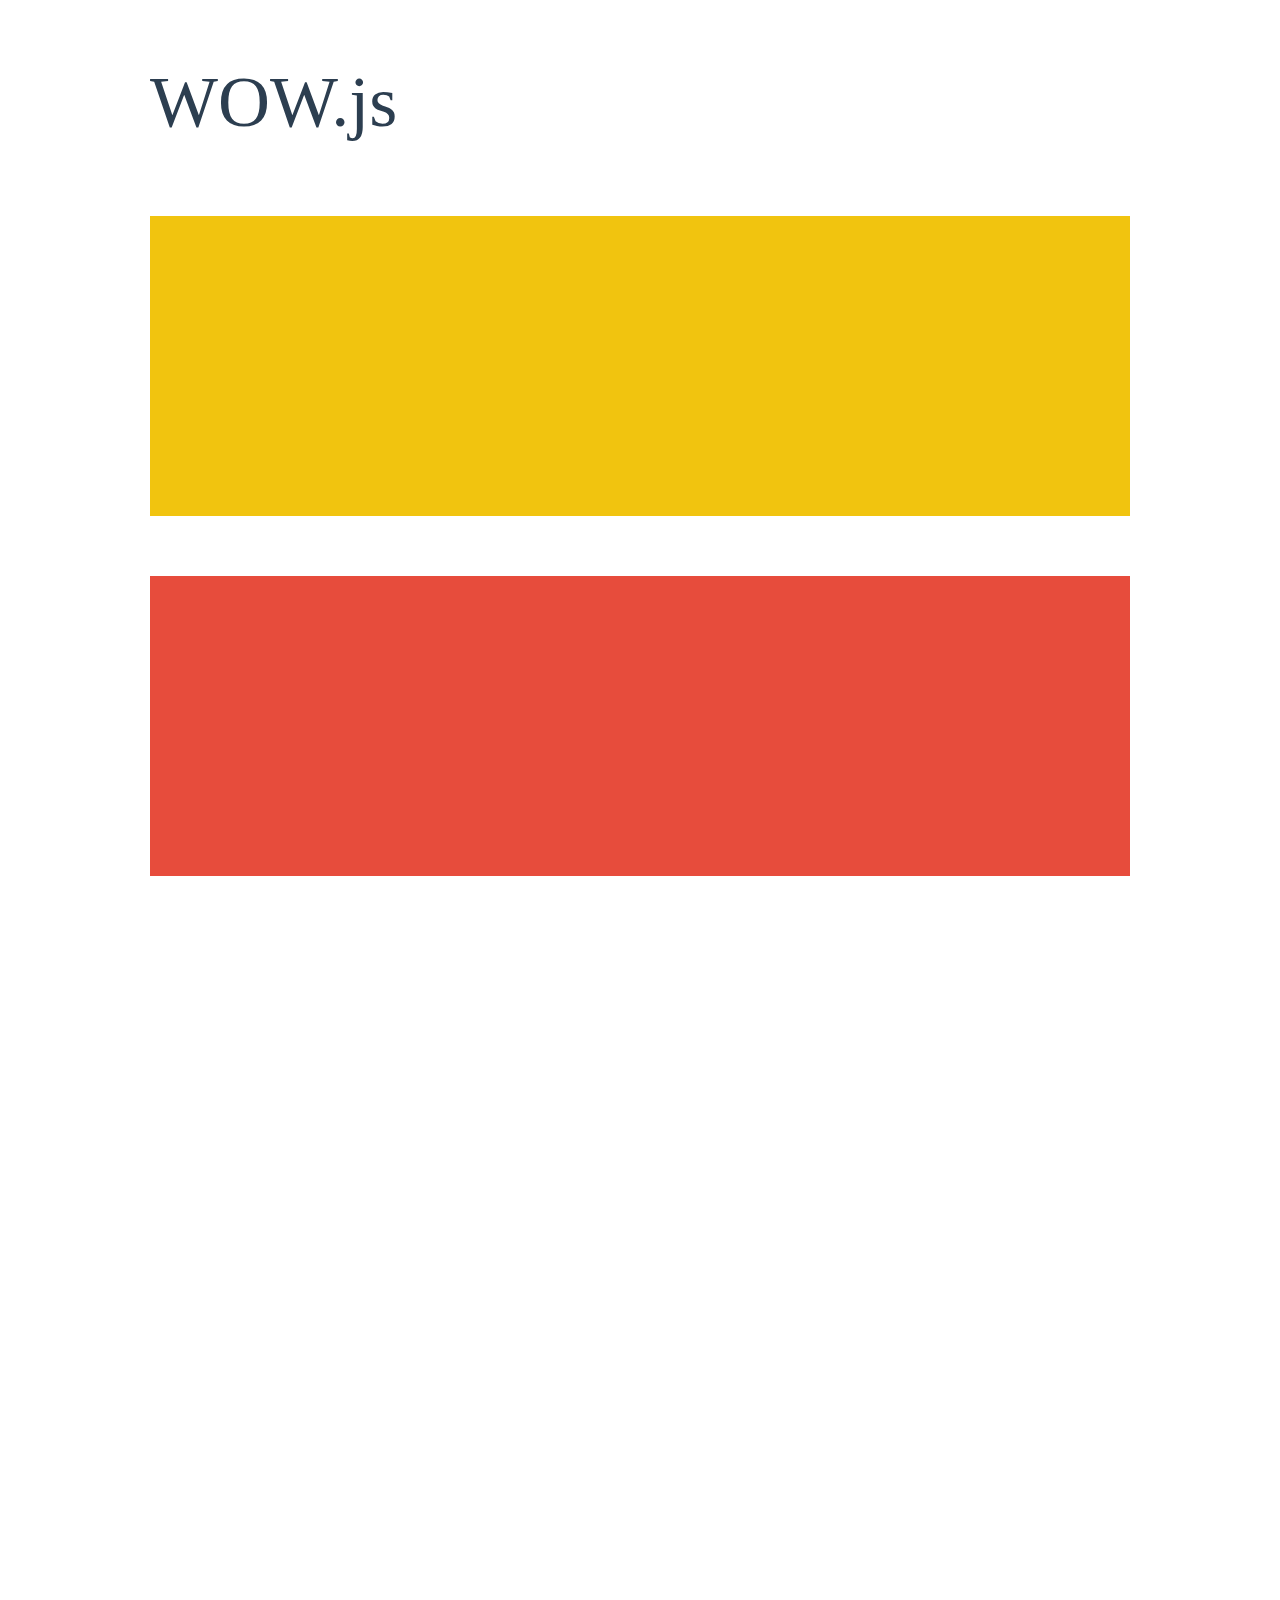
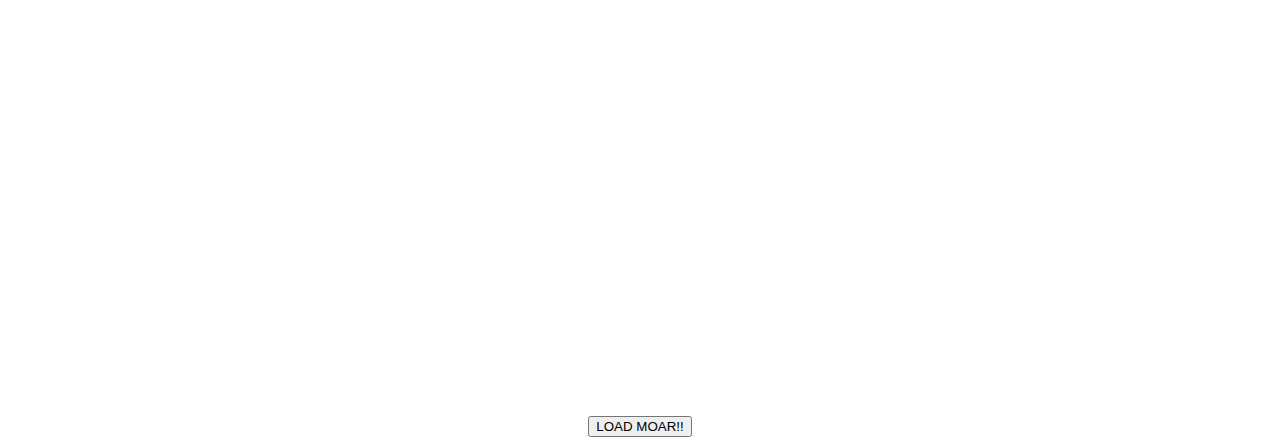
<file: assets/css/WOW-master/WOW-master/demo.html>
<!doctype html>

<html lang="en">
<head>
  <meta charset="utf-8">
  <title>WOW</title>
  <link rel="stylesheet" href="css/libs/animate.css">
  <link rel="stylesheet" href="css/site.css">
  <style>
    .wow:first-child {
      visibility: hidden;
    }
  </style>
  <!--[if IE]>
    <script src="http://html5shiv.googlecode.com/svn/trunk/html5.js"></script>
  <![endif]-->
</head>

<body>
  <div id="container">
    <header>
      <h1>WOW.js</h1>
    </header>
    <div id="main">
      <section class="wow fadeInDown" style="background-color: #f1c40f;"></section>
      <section class="wow pulse" style="background-color: #e74c3c;" data-wow-iteration="infinite" data-wow-duration="1500ms"></section>
      <section class="section--purple wow slideInRight" data-wow-delay="2s"></section>
      <section class="section--blue wow bounceInLeft" data-wow-offset="300"></section>
      <section class="section--green wow slideInLeft" data-wow-duration="4s"></section>
      <button id="moar">LOAD MOAR!!</button>
    </div>
  </div>
  <script src="dist/wow.js"></script>
  <script>
    wow = new WOW(
      {
        animateClass: 'animated',
        offset:       100,
        callback:     function(box) {
          console.log("WOW: animating <" + box.tagName.toLowerCase() + ">")
        }
      }
    );
    wow.init();
    document.getElementById('moar').onclick = function() {
      var section = document.createElement('section');
      section.className = 'section--purple wow fadeInDown';
      this.parentNode.insertBefore(section, this);
    };
  </script>
</body>
</html>
</file>
<file: assets/icon/themify-icons/demo-files/demo.css>
body {
	font: normal 1em/1.5em Arial, Helvetica, sans-serif;
	max-width: 90%;
	margin: 30px auto 0;
}
h1, h3 {
	font-weight: normal;
}
h3 {
	font-size: 1.4;
	text-transform: uppercase;
	letter-spacing: 1px;
}

.icon-section {
	margin: 0 0 3em;
	clear: both;
	overflow: hidden;
}
.icon-container {
	width: 240px; 
	padding: .7em 0;
	float: left; 
	position: relative;
	text-align: left;
}
.icon-container [class^="ti-"], 
.icon-container [class*=" ti-"] {
	color: #000;
	position: absolute;
	margin-top: 3px;
	transition: .3s;
}
.icon-container:hover [class^="ti-"],
.icon-container:hover [class*=" ti-"] {
	font-size: 2.2em;
	margin-top: -5px;
}
.icon-container:hover .icon-name {
	color: #000;
}
.icon-name {
	color: #aaa;
	margin-left: 35px;
	font-size: .8em;
	transition: .3s;
}
.icon-container:hover .icon-name {
	margin-left: 45px;
}
</file>
<file: assets/icon/themify-icons/themify-icons.css>
@font-face {
	font-family: 'themify';
	src:url('fonts/themify.eot?-fvbane');
	src:url('fonts/themify.eot?#iefix-fvbane') format('embedded-opentype'),
		url('fonts/themify.woff?-fvbane') format('woff'),
		url('fonts/themify.ttf?-fvbane') format('truetype'),
		url('fonts/themify.svg?-fvbane#themify') format('svg');
	font-weight: normal;
	font-style: normal;
}

[class^="ti-"], [class*=" ti-"] {
	font-family: 'themify';
	speak: none;
	font-style: normal;
	font-weight: normal;
	font-variant: normal;
	text-transform: none;
	line-height: 1;

	/* Better Font Rendering =========== */
	-webkit-font-smoothing: antialiased;
	-moz-osx-font-smoothing: grayscale;
}

.ti-wand:before {
	content: "\e600";
}
.ti-volume:before {
	content: "\e601";
}
.ti-user:before {
	content: "\e602";
}
.ti-unlock:before {
	content: "\e603";
}
.ti-unlink:before {
	content: "\e604";
}
.ti-trash:before {
	content: "\e605";
}
.ti-thought:before {
	content: "\e606";
}
.ti-target:before {
	content: "\e607";
}
.ti-tag:before {
	content: "\e608";
}
.ti-tablet:before {
	content: "\e609";
}
.ti-star:before {
	content: "\e60a";
}
.ti-spray:before {
	content: "\e60b";
}
.ti-signal:before {
	content: "\e60c";
}
.ti-shopping-cart:before {
	content: "\e60d";
}
.ti-shopping-cart-full:before {
	content: "\e60e";
}
.ti-settings:before {
	content: "\e60f";
}
.ti-search:before {
	content: "\e610";
}
.ti-zoom-in:before {
	content: "\e611";
}
.ti-zoom-out:before {
	content: "\e612";
}
.ti-cut:before {
	content: "\e613";
}
.ti-ruler:before {
	content: "\e614";
}
.ti-ruler-pencil:before {
	content: "\e615";
}
.ti-ruler-alt:before {
	content: "\e616";
}
.ti-bookmark:before {
	content: "\e617";
}
.ti-bookmark-alt:before {
	content: "\e618";
}
.ti-reload:before {
	content: "\e619";
}
.ti-plus:before {
	content: "\e61a";
}
.ti-pin:before {
	content: "\e61b";
}
.ti-pencil:before {
	content: "\e61c";
}
.ti-pencil-alt:before {
	content: "\e61d";
}
.ti-paint-roller:before {
	content: "\e61e";
}
.ti-paint-bucket:before {
	content: "\e61f";
}
.ti-na:before {
	content: "\e620";
}
.ti-mobile:before {
	content: "\e621";
}
.ti-minus:before {
	content: "\e622";
}
.ti-medall:before {
	content: "\e623";
}
.ti-medall-alt:before {
	content: "\e624";
}
.ti-marker:before {
	content: "\e625";
}
.ti-marker-alt:before {
	content: "\e626";
}
.ti-arrow-up:before {
	content: "\e627";
}
.ti-arrow-right:before {
	content: "\e628";
}
.ti-arrow-left:before {
	content: "\e629";
}
.ti-arrow-down:before {
	content: "\e62a";
}
.ti-lock:before {
	content: "\e62b";
}
.ti-location-arrow:before {
	content: "\e62c";
}
.ti-link:before {
	content: "\e62d";
}
.ti-layout:before {
	content: "\e62e";
}
.ti-layers:before {
	content: "\e62f";
}
.ti-layers-alt:before {
	content: "\e630";
}
.ti-key:before {
	content: "\e631";
}
.ti-import:before {
	content: "\e632";
}
.ti-image:before {
	content: "\e633";
}
.ti-heart:before {
	content: "\e634";
}
.ti-heart-broken:before {
	content: "\e635";
}
.ti-hand-stop:before {
	content: "\e636";
}
.ti-hand-open:before {
	content: "\e637";
}
.ti-hand-drag:before {
	content: "\e638";
}
.ti-folder:before {
	content: "\e639";
}
.ti-flag:before {
	content: "\e63a";
}
.ti-flag-alt:before {
	content: "\e63b";
}
.ti-flag-alt-2:before {
	content: "\e63c";
}
.ti-eye:before {
	content: "\e63d";
}
.ti-export:before {
	content: "\e63e";
}
.ti-exchange-vertical:before {
	content: "\e63f";
}
.ti-desktop:before {
	content: "\e640";
}
.ti-cup:before {
	content: "\e641";
}
.ti-crown:before {
	content: "\e642";
}
.ti-comments:before {
	content: "\e643";
}
.ti-comment:before {
	content: "\e644";
}
.ti-comment-alt:before {
	content: "\e645";
}
.ti-close:before {
	content: "\e646";
}
.ti-clip:before {
	content: "\e647";
}
.ti-angle-up:before {
	content: "\e648";
}
.ti-angle-right:before {
	content: "\e649";
}
.ti-angle-left:before {
	content: "\e64a";
}
.ti-angle-down:before {
	content: "\e64b";
}
.ti-check:before {
	content: "\e64c";
}
.ti-check-box:before {
	content: "\e64d";
}
.ti-camera:before {
	content: "\e64e";
}
.ti-announcement:before {
	content: "\e64f";
}
.ti-brush:before {
	content: "\e650";
}
.ti-briefcase:before {
	content: "\e651";
}
.ti-bolt:before {
	content: "\e652";
}
.ti-bolt-alt:before {
	content: "\e653";
}
.ti-blackboard:before {
	content: "\e654";
}
.ti-bag:before {
	content: "\e655";
}
.ti-move:before {
	content: "\e656";
}
.ti-arrows-vertical:before {
	content: "\e657";
}
.ti-arrows-horizontal:before {
	content: "\e658";
}
.ti-fullscreen:before {
	content: "\e659";
}
.ti-arrow-top-right:before {
	content: "\e65a";
}
.ti-arrow-top-left:before {
	content: "\e65b";
}
.ti-arrow-circle-up:before {
	content: "\e65c";
}
.ti-arrow-circle-right:before {
	content: "\e65d";
}
.ti-arrow-circle-left:before {
	content: "\e65e";
}
.ti-arrow-circle-down:before {
	content: "\e65f";
}
.ti-angle-double-up:before {
	content: "\e660";
}
.ti-angle-double-right:before {
	content: "\e661";
}
.ti-angle-double-left:before {
	content: "\e662";
}
.ti-angle-double-down:before {
	content: "\e663";
}
.ti-zip:before {
	content: "\e664";
}
.ti-world:before {
	content: "\e665";
}
.ti-wheelchair:before {
	content: "\e666";
}
.ti-view-list:before {
	content: "\e667";
}
.ti-view-list-alt:before {
	content: "\e668";
}
.ti-view-grid:before {
	content: "\e669";
}
.ti-uppercase:before {
	content: "\e66a";
}
.ti-upload:before {
	content: "\e66b";
}
.ti-underline:before {
	content: "\e66c";
}
.ti-truck:before {
	content: "\e66d";
}
.ti-timer:before {
	content: "\e66e";
}
.ti-ticket:before {
	content: "\e66f";
}
.ti-thumb-up:before {
	content: "\e670";
}
.ti-thumb-down:before {
	content: "\e671";
}
.ti-text:before {
	content: "\e672";
}
.ti-stats-up:before {
	content: "\e673";
}
.ti-stats-down:before {
	content: "\e674";
}
.ti-split-v:before {
	content: "\e675";
}
.ti-split-h:before {
	content: "\e676";
}
.ti-smallcap:before {
	content: "\e677";
}
.ti-shine:before {
	content: "\e678";
}
.ti-shift-right:before {
	content: "\e679";
}
.ti-shift-left:before {
	content: "\e67a";
}
.ti-shield:before {
	content: "\e67b";
}
.ti-notepad:before {
	content: "\e67c";
}
.ti-server:before {
	content: "\e67d";
}
.ti-quote-right:before {
	content: "\e67e";
}
.ti-quote-left:before {
	content: "\e67f";
}
.ti-pulse:before {
	content: "\e680";
}
.ti-printer:before {
	content: "\e681";
}
.ti-power-off:before {
	content: "\e682";
}
.ti-plug:before {
	content: "\e683";
}
.ti-pie-chart:before {
	content: "\e684";
}
.ti-paragraph:before {
	content: "\e685";
}
.ti-panel:before {
	content: "\e686";
}
.ti-package:before {
	content: "\e687";
}
.ti-music:before {
	content: "\e688";
}
.ti-music-alt:before {
	content: "\e689";
}
.ti-mouse:before {
	content: "\e68a";
}
.ti-mouse-alt:before {
	content: "\e68b";
}
.ti-money:before {
	content: "\e68c";
}
.ti-microphone:before {
	content: "\e68d";
}
.ti-menu:before {
	content: "\e68e";
}
.ti-menu-alt:before {
	content: "\e68f";
}
.ti-map:before {
	content: "\e690";
}
.ti-map-alt:before {
	content: "\e691";
}
.ti-loop:before {
	content: "\e692";
}
.ti-location-pin:before {
	content: "\e693";
}
.ti-list:before {
	content: "\e694";
}
.ti-light-bulb:before {
	content: "\e695";
}
.ti-Italic:before {
	content: "\e696";
}
.ti-info:before {
	content: "\e697";
}
.ti-infinite:before {
	content: "\e698";
}
.ti-id-badge:before {
	content: "\e699";
}
.ti-hummer:before {
	content: "\e69a";
}
.ti-home:before {
	content: "\e69b";
}
.ti-help:before {
	content: "\e69c";
}
.ti-headphone:before {
	content: "\e69d";
}
.ti-harddrives:before {
	content: "\e69e";
}
.ti-harddrive:before {
	content: "\e69f";
}
.ti-gift:before {
	content: "\e6a0";
}
.ti-game:before {
	content: "\e6a1";
}
.ti-filter:before {
	content: "\e6a2";
}
.ti-files:before {
	content: "\e6a3";
}
.ti-file:before {
	content: "\e6a4";
}
.ti-eraser:before {
	content: "\e6a5";
}
.ti-envelope:before {
	content: "\e6a6";
}
.ti-download:before {
	content: "\e6a7";
}
.ti-direction:before {
	content: "\e6a8";
}
.ti-direction-alt:before {
	content: "\e6a9";
}
.ti-dashboard:before {
	content: "\e6aa";
}
.ti-control-stop:before {
	content: "\e6ab";
}
.ti-control-shuffle:before {
	content: "\e6ac";
}
.ti-control-play:before {
	content: "\e6ad";
}
.ti-control-pause:before {
	content: "\e6ae";
}
.ti-control-forward:before {
	content: "\e6af";
}
.ti-control-backward:before {
	content: "\e6b0";
}
.ti-cloud:before {
	content: "\e6b1";
}
.ti-cloud-up:before {
	content: "\e6b2";
}
.ti-cloud-down:before {
	content: "\e6b3";
}
.ti-clipboard:before {
	content: "\e6b4";
}
.ti-car:before {
	content: "\e6b5";
}
.ti-calendar:before {
	content: "\e6b6";
}
.ti-book:before {
	content: "\e6b7";
}
.ti-bell:before {
	content: "\e6b8";
}
.ti-basketball:before {
	content: "\e6b9";
}
.ti-bar-chart:before {
	content: "\e6ba";
}
.ti-bar-chart-alt:before {
	content: "\e6bb";
}
.ti-back-right:before {
	content: "\e6bc";
}
.ti-back-left:before {
	content: "\e6bd";
}
.ti-arrows-corner:before {
	content: "\e6be";
}
.ti-archive:before {
	content: "\e6bf";
}
.ti-anchor:before {
	content: "\e6c0";
}
.ti-align-right:before {
	content: "\e6c1";
}
.ti-align-left:before {
	content: "\e6c2";
}
.ti-align-justify:before {
	content: "\e6c3";
}
.ti-align-center:before {
	content: "\e6c4";
}
.ti-alert:before {
	content: "\e6c5";
}
.ti-alarm-clock:before {
	content: "\e6c6";
}
.ti-agenda:before {
	content: "\e6c7";
}
.ti-write:before {
	content: "\e6c8";
}
.ti-window:before {
	content: "\e6c9";
}
.ti-widgetized:before {
	content: "\e6ca";
}
.ti-widget:before {
	content: "\e6cb";
}
.ti-widget-alt:before {
	content: "\e6cc";
}
.ti-wallet:before {
	content: "\e6cd";
}
.ti-video-clapper:before {
	content: "\e6ce";
}
.ti-video-camera:before {
	content: "\e6cf";
}
.ti-vector:before {
	content: "\e6d0";
}
.ti-themify-logo:before {
	content: "\e6d1";
}
.ti-themify-favicon:before {
	content: "\e6d2";
}
.ti-themify-favicon-alt:before {
	content: "\e6d3";
}
.ti-support:before {
	content: "\e6d4";
}
.ti-stamp:before {
	content: "\e6d5";
}
.ti-split-v-alt:before {
	content: "\e6d6";
}
.ti-slice:before {
	content: "\e6d7";
}
.ti-shortcode:before {
	content: "\e6d8";
}
.ti-shift-right-alt:before {
	content: "\e6d9";
}
.ti-shift-left-alt:before {
	content: "\e6da";
}
.ti-ruler-alt-2:before {
	content: "\e6db";
}
.ti-receipt:before {
	content: "\e6dc";
}
.ti-pin2:before {
	content: "\e6dd";
}
.ti-pin-alt:before {
	content: "\e6de";
}
.ti-pencil-alt2:before {
	content: "\e6df";
}
.ti-palette:before {
	content: "\e6e0";
}
.ti-more:before {
	content: "\e6e1";
}
.ti-more-alt:before {
	content: "\e6e2";
}
.ti-microphone-alt:before {
	content: "\e6e3";
}
.ti-magnet:before {
	content: "\e6e4";
}
.ti-line-double:before {
	content: "\e6e5";
}
.ti-line-dotted:before {
	content: "\e6e6";
}
.ti-line-dashed:before {
	content: "\e6e7";
}
.ti-layout-width-full:before {
	content: "\e6e8";
}
.ti-layout-width-default:before {
	content: "\e6e9";
}
.ti-layout-width-default-alt:before {
	content: "\e6ea";
}
.ti-layout-tab:before {
	content: "\e6eb";
}
.ti-layout-tab-window:before {
	content: "\e6ec";
}
.ti-layout-tab-v:before {
	content: "\e6ed";
}
.ti-layout-tab-min:before {
	content: "\e6ee";
}
.ti-layout-slider:before {
	content: "\e6ef";
}
.ti-layout-slider-alt:before {
	content: "\e6f0";
}
.ti-layout-sidebar-right:before {
	content: "\e6f1";
}
.ti-layout-sidebar-none:before {
	content: "\e6f2";
}
.ti-layout-sidebar-left:before {
	content: "\e6f3";
}
.ti-layout-placeholder:before {
	content: "\e6f4";
}
.ti-layout-menu:before {
	content: "\e6f5";
}
.ti-layout-menu-v:before {
	content: "\e6f6";
}
.ti-layout-menu-separated:before {
	content: "\e6f7";
}
.ti-layout-menu-full:before {
	content: "\e6f8";
}
.ti-layout-media-right-alt:before {
	content: "\e6f9";
}
.ti-layout-media-right:before {
	content: "\e6fa";
}
.ti-layout-media-overlay:before {
	content: "\e6fb";
}
.ti-layout-media-overlay-alt:before {
	content: "\e6fc";
}
.ti-layout-media-overlay-alt-2:before {
	content: "\e6fd";
}
.ti-layout-media-left-alt:before {
	content: "\e6fe";
}
.ti-layout-media-left:before {
	content: "\e6ff";
}
.ti-layout-media-center-alt:before {
	content: "\e700";
}
.ti-layout-media-center:before {
	content: "\e701";
}
.ti-layout-list-thumb:before {
	content: "\e702";
}
.ti-layout-list-thumb-alt:before {
	content: "\e703";
}
.ti-layout-list-post:before {
	content: "\e704";
}
.ti-layout-list-large-image:before {
	content: "\e705";
}
.ti-layout-line-solid:before {
	content: "\e706";
}
.ti-layout-grid4:before {
	content: "\e707";
}
.ti-layout-grid3:before {
	content: "\e708";
}
.ti-layout-grid2:before {
	content: "\e709";
}
.ti-layout-grid2-thumb:before {
	content: "\e70a";
}
.ti-layout-cta-right:before {
	content: "\e70b";
}
.ti-layout-cta-left:before {
	content: "\e70c";
}
.ti-layout-cta-center:before {
	content: "\e70d";
}
.ti-layout-cta-btn-right:before {
	content: "\e70e";
}
.ti-layout-cta-btn-left:before {
	content: "\e70f";
}
.ti-layout-column4:before {
	content: "\e710";
}
.ti-layout-column3:before {
	content: "\e711";
}
.ti-layout-column2:before {
	content: "\e712";
}
.ti-layout-accordion-separated:before {
	content: "\e713";
}
.ti-layout-accordion-merged:before {
	content: "\e714";
}
.ti-layout-accordion-list:before {
	content: "\e715";
}
.ti-ink-pen:before {
	content: "\e716";
}
.ti-info-alt:before {
	content: "\e717";
}
.ti-help-alt:before {
	content: "\e718";
}
.ti-headphone-alt:before {
	content: "\e719";
}
.ti-hand-point-up:before {
	content: "\e71a";
}
.ti-hand-point-right:before {
	content: "\e71b";
}
.ti-hand-point-left:before {
	content: "\e71c";
}
.ti-hand-point-down:before {
	content: "\e71d";
}
.ti-gallery:before {
	content: "\e71e";
}
.ti-face-smile:before {
	content: "\e71f";
}
.ti-face-sad:before {
	content: "\e720";
}
.ti-credit-card:before {
	content: "\e721";
}
.ti-control-skip-forward:before {
	content: "\e722";
}
.ti-control-skip-backward:before {
	content: "\e723";
}
.ti-control-record:before {
	content: "\e724";
}
.ti-control-eject:before {
	content: "\e725";
}
.ti-comments-smiley:before {
	content: "\e726";
}
.ti-brush-alt:before {
	content: "\e727";
}
.ti-youtube:before {
	content: "\e728";
}
.ti-vimeo:before {
	content: "\e729";
}
.ti-twitter:before {
	content: "\e72a";
}
.ti-time:before {
	content: "\e72b";
}
.ti-tumblr:before {
	content: "\e72c";
}
.ti-skype:before {
	content: "\e72d";
}
.ti-share:before {
	content: "\e72e";
}
.ti-share-alt:before {
	content: "\e72f";
}
.ti-rocket:before {
	content: "\e730";
}
.ti-pinterest:before {
	content: "\e731";
}
.ti-new-window:before {
	content: "\e732";
}
.ti-microsoft:before {
	content: "\e733";
}
.ti-list-ol:before {
	content: "\e734";
}
.ti-linkedin:before {
	content: "\e735";
}
.ti-layout-sidebar-2:before {
	content: "\e736";
}
.ti-layout-grid4-alt:before {
	content: "\e737";
}
.ti-layout-grid3-alt:before {
	content: "\e738";
}
.ti-layout-grid2-alt:before {
	content: "\e739";
}
.ti-layout-column4-alt:before {
	content: "\e73a";
}
.ti-layout-column3-alt:before {
	content: "\e73b";
}
.ti-layout-column2-alt:before {
	content: "\e73c";
}
.ti-instagram:before {
	content: "\e73d";
}
.ti-google:before {
	content: "\e73e";
}
.ti-github:before {
	content: "\e73f";
}
.ti-flickr:before {
	content: "\e740";
}
.ti-facebook:before {
	content: "\e741";
}
.ti-dropbox:before {
	content: "\e742";
}
.ti-dribbble:before {
	content: "\e743";
}
.ti-apple:before {
	content: "\e744";
}
.ti-android:before {
	content: "\e745";
}
.ti-save:before {
	content: "\e746";
}
.ti-save-alt:before {
	content: "\e747";
}
.ti-yahoo:before {
	content: "\e748";
}
.ti-wordpress:before {
	content: "\e749";
}
.ti-vimeo-alt:before {
	content: "\e74a";
}
.ti-twitter-alt:before {
	content: "\e74b";
}
.ti-tumblr-alt:before {
	content: "\e74c";
}
.ti-trello:before {
	content: "\e74d";
}
.ti-stack-overflow:before {
	content: "\e74e";
}
.ti-soundcloud:before {
	content: "\e74f";
}
.ti-sharethis:before {
	content: "\e750";
}
.ti-sharethis-alt:before {
	content: "\e751";
}
.ti-reddit:before {
	content: "\e752";
}
.ti-pinterest-alt:before {
	content: "\e753";
}
.ti-microsoft-alt:before {
	content: "\e754";
}
.ti-linux:before {
	content: "\e755";
}
.ti-jsfiddle:before {
	content: "\e756";
}
.ti-joomla:before {
	content: "\e757";
}
.ti-html5:before {
	content: "\e758";
}
.ti-flickr-alt:before {
	content: "\e759";
}
.ti-email:before {
	content: "\e75a";
}
.ti-drupal:before {
	content: "\e75b";
}
.ti-dropbox-alt:before {
	content: "\e75c";
}
.ti-css3:before {
	content: "\e75d";
}
.ti-rss:before {
	content: "\e75e";
}
.ti-rss-alt:before {
	content: "\e75f";
}
</file>
<file: assets/icon/themify-icons/ie7/ie7.css>
.ti-wand {
	*zoom: expression(this.runtimeStyle['zoom'] = '1', this.innerHTML = '&#xe600;');
}
.ti-volume {
	*zoom: expression(this.runtimeStyle['zoom'] = '1', this.innerHTML = '&#xe601;');
}
.ti-user {
	*zoom: expression(this.runtimeStyle['zoom'] = '1', this.innerHTML = '&#xe602;');
}
.ti-unlock {
	*zoom: expression(this.runtimeStyle['zoom'] = '1', this.innerHTML = '&#xe603;');
}
.ti-unlink {
	*zoom: expression(this.runtimeStyle['zoom'] = '1', this.innerHTML = '&#xe604;');
}
.ti-trash {
	*zoom: expression(this.runtimeStyle['zoom'] = '1', this.innerHTML = '&#xe605;');
}
.ti-thought {
	*zoom: expression(this.runtimeStyle['zoom'] = '1', this.innerHTML = '&#xe606;');
}
.ti-target {
	*zoom: expression(this.runtimeStyle['zoom'] = '1', this.innerHTML = '&#xe607;');
}
.ti-tag {
	*zoom: expression(this.runtimeStyle['zoom'] = '1', this.innerHTML = '&#xe608;');
}
.ti-tablet {
	*zoom: expression(this.runtimeStyle['zoom'] = '1', this.innerHTML = '&#xe609;');
}
.ti-star {
	*zoom: expression(this.runtimeStyle['zoom'] = '1', this.innerHTML = '&#xe60a;');
}
.ti-spray {
	*zoom: expression(this.runtimeStyle['zoom'] = '1', this.innerHTML = '&#xe60b;');
}
.ti-signal {
	*zoom: expression(this.runtimeStyle['zoom'] = '1', this.innerHTML = '&#xe60c;');
}
.ti-shopping-cart {
	*zoom: expression(this.runtimeStyle['zoom'] = '1', this.innerHTML = '&#xe60d;');
}
.ti-shopping-cart-full {
	*zoom: expression(this.runtimeStyle['zoom'] = '1', this.innerHTML = '&#xe60e;');
}
.ti-settings {
	*zoom: expression(this.runtimeStyle['zoom'] = '1', this.innerHTML = '&#xe60f;');
}
.ti-search {
	*zoom: expression(this.runtimeStyle['zoom'] = '1', this.innerHTML = '&#xe610;');
}
.ti-zoom-in {
	*zoom: expression(this.runtimeStyle['zoom'] = '1', this.innerHTML = '&#xe611;');
}
.ti-zoom-out {
	*zoom: expression(this.runtimeStyle['zoom'] = '1', this.innerHTML = '&#xe612;');
}
.ti-cut {
	*zoom: expression(this.runtimeStyle['zoom'] = '1', this.innerHTML = '&#xe613;');
}
.ti-ruler {
	*zoom: expression(this.runtimeStyle['zoom'] = '1', this.innerHTML = '&#xe614;');
}
.ti-ruler-pencil {
	*zoom: expression(this.runtimeStyle['zoom'] = '1', this.innerHTML = '&#xe615;');
}
.ti-ruler-alt {
	*zoom: expression(this.runtimeStyle['zoom'] = '1', this.innerHTML = '&#xe616;');
}
.ti-bookmark {
	*zoom: expression(this.runtimeStyle['zoom'] = '1', this.innerHTML = '&#xe617;');
}
.ti-bookmark-alt {
	*zoom: expression(this.runtimeStyle['zoom'] = '1', this.innerHTML = '&#xe618;');
}
.ti-reload {
	*zoom: expression(this.runtimeStyle['zoom'] = '1', this.innerHTML = '&#xe619;');
}
.ti-plus {
	*zoom: expression(this.runtimeStyle['zoom'] = '1', this.innerHTML = '&#xe61a;');
}
.ti-pin {
	*zoom: expression(this.runtimeStyle['zoom'] = '1', this.innerHTML = '&#xe61b;');
}
.ti-pencil {
	*zoom: expression(this.runtimeStyle['zoom'] = '1', this.innerHTML = '&#xe61c;');
}
.ti-pencil-alt {
	*zoom: expression(this.runtimeStyle['zoom'] = '1', this.innerHTML = '&#xe61d;');
}
.ti-paint-roller {
	*zoom: expression(this.runtimeStyle['zoom'] = '1', this.innerHTML = '&#xe61e;');
}
.ti-paint-bucket {
	*zoom: expression(this.runtimeStyle['zoom'] = '1', this.innerHTML = '&#xe61f;');
}
.ti-na {
	*zoom: expression(this.runtimeStyle['zoom'] = '1', this.innerHTML = '&#xe620;');
}
.ti-mobile {
	*zoom: expression(this.runtimeStyle['zoom'] = '1', this.innerHTML = '&#xe621;');
}
.ti-minus {
	*zoom: expression(this.runtimeStyle['zoom'] = '1', this.innerHTML = '&#xe622;');
}
.ti-medall {
	*zoom: expression(this.runtimeStyle['zoom'] = '1', this.innerHTML = '&#xe623;');
}
.ti-medall-alt {
	*zoom: expression(this.runtimeStyle['zoom'] = '1', this.innerHTML = '&#xe624;');
}
.ti-marker {
	*zoom: expression(this.runtimeStyle['zoom'] = '1', this.innerHTML = '&#xe625;');
}
.ti-marker-alt {
	*zoom: expression(this.runtimeStyle['zoom'] = '1', this.innerHTML = '&#xe626;');
}
.ti-arrow-up {
	*zoom: expression(this.runtimeStyle['zoom'] = '1', this.innerHTML = '&#xe627;');
}
.ti-arrow-right {
	*zoom: expression(this.runtimeStyle['zoom'] = '1', this.innerHTML = '&#xe628;');
}
.ti-arrow-left {
	*zoom: expression(this.runtimeStyle['zoom'] = '1', this.innerHTML = '&#xe629;');
}
.ti-arrow-down {
	*zoom: expression(this.runtimeStyle['zoom'] = '1', this.innerHTML = '&#xe62a;');
}
.ti-lock {
	*zoom: expression(this.runtimeStyle['zoom'] = '1', this.innerHTML = '&#xe62b;');
}
.ti-location-arrow {
	*zoom: expression(this.runtimeStyle['zoom'] = '1', this.innerHTML = '&#xe62c;');
}
.ti-link {
	*zoom: expression(this.runtimeStyle['zoom'] = '1', this.innerHTML = '&#xe62d;');
}
.ti-layout {
	*zoom: expression(this.runtimeStyle['zoom'] = '1', this.innerHTML = '&#xe62e;');
}
.ti-layers {
	*zoom: expression(this.runtimeStyle['zoom'] = '1', this.innerHTML = '&#xe62f;');
}
.ti-layers-alt {
	*zoom: expression(this.runtimeStyle['zoom'] = '1', this.innerHTML = '&#xe630;');
}
.ti-key {
	*zoom: expression(this.runtimeStyle['zoom'] = '1', this.innerHTML = '&#xe631;');
}
.ti-import {
	*zoom: expression(this.runtimeStyle['zoom'] = '1', this.innerHTML = '&#xe632;');
}
.ti-image {
	*zoom: expression(this.runtimeStyle['zoom'] = '1', this.innerHTML = '&#xe633;');
}
.ti-heart {
	*zoom: expression(this.runtimeStyle['zoom'] = '1', this.innerHTML = '&#xe634;');
}
.ti-heart-broken {
	*zoom: expression(this.runtimeStyle['zoom'] = '1', this.innerHTML = '&#xe635;');
}
.ti-hand-stop {
	*zoom: expression(this.runtimeStyle['zoom'] = '1', this.innerHTML = '&#xe636;');
}
.ti-hand-open {
	*zoom: expression(this.runtimeStyle['zoom'] = '1', this.innerHTML = '&#xe637;');
}
.ti-hand-drag {
	*zoom: expression(this.runtimeStyle['zoom'] = '1', this.innerHTML = '&#xe638;');
}
.ti-folder {
	*zoom: expression(this.runtimeStyle['zoom'] = '1', this.innerHTML = '&#xe639;');
}
.ti-flag {
	*zoom: expression(this.runtimeStyle['zoom'] = '1', this.innerHTML = '&#xe63a;');
}
.ti-flag-alt {
	*zoom: expression(this.runtimeStyle['zoom'] = '1', this.innerHTML = '&#xe63b;');
}
.ti-flag-alt-2 {
	*zoom: expression(this.runtimeStyle['zoom'] = '1', this.innerHTML = '&#xe63c;');
}
.ti-eye {
	*zoom: expression(this.runtimeStyle['zoom'] = '1', this.innerHTML = '&#xe63d;');
}
.ti-export {
	*zoom: expression(this.runtimeStyle['zoom'] = '1', this.innerHTML = '&#xe63e;');
}
.ti-exchange-vertical {
	*zoom: expression(this.runtimeStyle['zoom'] = '1', this.innerHTML = '&#xe63f;');
}
.ti-desktop {
	*zoom: expression(this.runtimeStyle['zoom'] = '1', this.innerHTML = '&#xe640;');
}
.ti-cup {
	*zoom: expression(this.runtimeStyle['zoom'] = '1', this.innerHTML = '&#xe641;');
}
.ti-crown {
	*zoom: expression(this.runtimeStyle['zoom'] = '1', this.innerHTML = '&#xe642;');
}
.ti-comments {
	*zoom: expression(this.runtimeStyle['zoom'] = '1', this.innerHTML = '&#xe643;');
}
.ti-comment {
	*zoom: expression(this.runtimeStyle['zoom'] = '1', this.innerHTML = '&#xe644;');
}
.ti-comment-alt {
	*zoom: expression(this.runtimeStyle['zoom'] = '1', this.innerHTML = '&#xe645;');
}
.ti-close {
	*zoom: expression(this.runtimeStyle['zoom'] = '1', this.innerHTML = '&#xe646;');
}
.ti-clip {
	*zoom: expression(this.runtimeStyle['zoom'] = '1', this.innerHTML = '&#xe647;');
}
.ti-angle-up {
	*zoom: expression(this.runtimeStyle['zoom'] = '1', this.innerHTML = '&#xe648;');
}
.ti-angle-right {
	*zoom: expression(this.runtimeStyle['zoom'] = '1', this.innerHTML = '&#xe649;');
}
.ti-angle-left {
	*zoom: expression(this.runtimeStyle['zoom'] = '1', this.innerHTML = '&#xe64a;');
}
.ti-angle-down {
	*zoom: expression(this.runtimeStyle['zoom'] = '1', this.innerHTML = '&#xe64b;');
}
.ti-check {
	*zoom: expression(this.runtimeStyle['zoom'] = '1', this.innerHTML = '&#xe64c;');
}
.ti-check-box {
	*zoom: expression(this.runtimeStyle['zoom'] = '1', this.innerHTML = '&#xe64d;');
}
.ti-camera {
	*zoom: expression(this.runtimeStyle['zoom'] = '1', this.innerHTML = '&#xe64e;');
}
.ti-announcement {
	*zoom: expression(this.runtimeStyle['zoom'] = '1', this.innerHTML = '&#xe64f;');
}
.ti-brush {
	*zoom: expression(this.runtimeStyle['zoom'] = '1', this.innerHTML = '&#xe650;');
}
.ti-briefcase {
	*zoom: expression(this.runtimeStyle['zoom'] = '1', this.innerHTML = '&#xe651;');
}
.ti-bolt {
	*zoom: expression(this.runtimeStyle['zoom'] = '1', this.innerHTML = '&#xe652;');
}
.ti-bolt-alt {
	*zoom: expression(this.runtimeStyle['zoom'] = '1', this.innerHTML = '&#xe653;');
}
.ti-blackboard {
	*zoom: expression(this.runtimeStyle['zoom'] = '1', this.innerHTML = '&#xe654;');
}
.ti-bag {
	*zoom: expression(this.runtimeStyle['zoom'] = '1', this.innerHTML = '&#xe655;');
}
.ti-move {
	*zoom: expression(this.runtimeStyle['zoom'] = '1', this.innerHTML = '&#xe656;');
}
.ti-arrows-vertical {
	*zoom: expression(this.runtimeStyle['zoom'] = '1', this.innerHTML = '&#xe657;');
}
.ti-arrows-horizontal {
	*zoom: expression(this.runtimeStyle['zoom'] = '1', this.innerHTML = '&#xe658;');
}
.ti-fullscreen {
	*zoom: expression(this.runtimeStyle['zoom'] = '1', this.innerHTML = '&#xe659;');
}
.ti-arrow-top-right {
	*zoom: expression(this.runtimeStyle['zoom'] = '1', this.innerHTML = '&#xe65a;');
}
.ti-arrow-top-left {
	*zoom: expression(this.runtimeStyle['zoom'] = '1', this.innerHTML = '&#xe65b;');
}
.ti-arrow-circle-up {
	*zoom: expression(this.runtimeStyle['zoom'] = '1', this.innerHTML = '&#xe65c;');
}
.ti-arrow-circle-right {
	*zoom: expression(this.runtimeStyle['zoom'] = '1', this.innerHTML = '&#xe65d;');
}
.ti-arrow-circle-left {
	*zoom: expression(this.runtimeStyle['zoom'] = '1', this.innerHTML = '&#xe65e;');
}
.ti-arrow-circle-down {
	*zoom: expression(this.runtimeStyle['zoom'] = '1', this.innerHTML = '&#xe65f;');
}
.ti-angle-double-up {
	*zoom: expression(this.runtimeStyle['zoom'] = '1', this.innerHTML = '&#xe660;');
}
.ti-angle-double-right {
	*zoom: expression(this.runtimeStyle['zoom'] = '1', this.innerHTML = '&#xe661;');
}
.ti-angle-double-left {
	*zoom: expression(this.runtimeStyle['zoom'] = '1', this.innerHTML = '&#xe662;');
}
.ti-angle-double-down {
	*zoom: expression(this.runtimeStyle['zoom'] = '1', this.innerHTML = '&#xe663;');
}
.ti-zip {
	*zoom: expression(this.runtimeStyle['zoom'] = '1', this.innerHTML = '&#xe664;');
}
.ti-world {
	*zoom: expression(this.runtimeStyle['zoom'] = '1', this.innerHTML = '&#xe665;');
}
.ti-wheelchair {
	*zoom: expression(this.runtimeStyle['zoom'] = '1', this.innerHTML = '&#xe666;');
}
.ti-view-list {
	*zoom: expression(this.runtimeStyle['zoom'] = '1', this.innerHTML = '&#xe667;');
}
.ti-view-list-alt {
	*zoom: expression(this.runtimeStyle['zoom'] = '1', this.innerHTML = '&#xe668;');
}
.ti-view-grid {
	*zoom: expression(this.runtimeStyle['zoom'] = '1', this.innerHTML = '&#xe669;');
}
.ti-uppercase {
	*zoom: expression(this.runtimeStyle['zoom'] = '1', this.innerHTML = '&#xe66a;');
}
.ti-upload {
	*zoom: expression(this.runtimeStyle['zoom'] = '1', this.innerHTML = '&#xe66b;');
}
.ti-underline {
	*zoom: expression(this.runtimeStyle['zoom'] = '1', this.innerHTML = '&#xe66c;');
}
.ti-truck {
	*zoom: expression(this.runtimeStyle['zoom'] = '1', this.innerHTML = '&#xe66d;');
}
.ti-timer {
	*zoom: expression(this.runtimeStyle['zoom'] = '1', this.innerHTML = '&#xe66e;');
}
.ti-ticket {
	*zoom: expression(this.runtimeStyle['zoom'] = '1', this.innerHTML = '&#xe66f;');
}
.ti-thumb-up {
	*zoom: expression(this.runtimeStyle['zoom'] = '1', this.innerHTML = '&#xe670;');
}
.ti-thumb-down {
	*zoom: expression(this.runtimeStyle['zoom'] = '1', this.innerHTML = '&#xe671;');
}
.ti-text {
	*zoom: expression(this.runtimeStyle['zoom'] = '1', this.innerHTML = '&#xe672;');
}
.ti-stats-up {
	*zoom: expression(this.runtimeStyle['zoom'] = '1', this.innerHTML = '&#xe673;');
}
.ti-stats-down {
	*zoom: expression(this.runtimeStyle['zoom'] = '1', this.innerHTML = '&#xe674;');
}
.ti-split-v {
	*zoom: expression(this.runtimeStyle['zoom'] = '1', this.innerHTML = '&#xe675;');
}
.ti-split-h {
	*zoom: expression(this.runtimeStyle['zoom'] = '1', this.innerHTML = '&#xe676;');
}
.ti-smallcap {
	*zoom: expression(this.runtimeStyle['zoom'] = '1', this.innerHTML = '&#xe677;');
}
.ti-shine {
	*zoom: expression(this.runtimeStyle['zoom'] = '1', this.innerHTML = '&#xe678;');
}
.ti-shift-right {
	*zoom: expression(this.runtimeStyle['zoom'] = '1', this.innerHTML = '&#xe679;');
}
.ti-shift-left {
	*zoom: expression(this.runtimeStyle['zoom'] = '1', this.innerHTML = '&#xe67a;');
}
.ti-shield {
	*zoom: expression(this.runtimeStyle['zoom'] = '1', this.innerHTML = '&#xe67b;');
}
.ti-notepad {
	*zoom: expression(this.runtimeStyle['zoom'] = '1', this.innerHTML = '&#xe67c;');
}
.ti-server {
	*zoom: expression(this.runtimeStyle['zoom'] = '1', this.innerHTML = '&#xe67d;');
}
.ti-quote-right {
	*zoom: expression(this.runtimeStyle['zoom'] = '1', this.innerHTML = '&#xe67e;');
}
.ti-quote-left {
	*zoom: expression(this.runtimeStyle['zoom'] = '1', this.innerHTML = '&#xe67f;');
}
.ti-pulse {
	*zoom: expression(this.runtimeStyle['zoom'] = '1', this.innerHTML = '&#xe680;');
}
.ti-printer {
	*zoom: expression(this.runtimeStyle['zoom'] = '1', this.innerHTML = '&#xe681;');
}
.ti-power-off {
	*zoom: expression(this.runtimeStyle['zoom'] = '1', this.innerHTML = '&#xe682;');
}
.ti-plug {
	*zoom: expression(this.runtimeStyle['zoom'] = '1', this.innerHTML = '&#xe683;');
}
.ti-pie-chart {
	*zoom: expression(this.runtimeStyle['zoom'] = '1', this.innerHTML = '&#xe684;');
}
.ti-paragraph {
	*zoom: expression(this.runtimeStyle['zoom'] = '1', this.innerHTML = '&#xe685;');
}
.ti-panel {
	*zoom: expression(this.runtimeStyle['zoom'] = '1', this.innerHTML = '&#xe686;');
}
.ti-package {
	*zoom: expression(this.runtimeStyle['zoom'] = '1', this.innerHTML = '&#xe687;');
}
.ti-music {
	*zoom: expression(this.runtimeStyle['zoom'] = '1', this.innerHTML = '&#xe688;');
}
.ti-music-alt {
	*zoom: expression(this.runtimeStyle['zoom'] = '1', this.innerHTML = '&#xe689;');
}
.ti-mouse {
	*zoom: expression(this.runtimeStyle['zoom'] = '1', this.innerHTML = '&#xe68a;');
}
.ti-mouse-alt {
	*zoom: expression(this.runtimeStyle['zoom'] = '1', this.innerHTML = '&#xe68b;');
}
.ti-money {
	*zoom: expression(this.runtimeStyle['zoom'] = '1', this.innerHTML = '&#xe68c;');
}
.ti-microphone {
	*zoom: expression(this.runtimeStyle['zoom'] = '1', this.innerHTML = '&#xe68d;');
}
.ti-menu {
	*zoom: expression(this.runtimeStyle['zoom'] = '1', this.innerHTML = '&#xe68e;');
}
.ti-menu-alt {
	*zoom: expression(this.runtimeStyle['zoom'] = '1', this.innerHTML = '&#xe68f;');
}
.ti-map {
	*zoom: expression(this.runtimeStyle['zoom'] = '1', this.innerHTML = '&#xe690;');
}
.ti-map-alt {
	*zoom: expression(this.runtimeStyle['zoom'] = '1', this.innerHTML = '&#xe691;');
}
.ti-loop {
	*zoom: expression(this.runtimeStyle['zoom'] = '1', this.innerHTML = '&#xe692;');
}
.ti-location-pin {
	*zoom: expression(this.runtimeStyle['zoom'] = '1', this.innerHTML = '&#xe693;');
}
.ti-list {
	*zoom: expression(this.runtimeStyle['zoom'] = '1', this.innerHTML = '&#xe694;');
}
.ti-light-bulb {
	*zoom: expression(this.runtimeStyle['zoom'] = '1', this.innerHTML = '&#xe695;');
}
.ti-Italic {
	*zoom: expression(this.runtimeStyle['zoom'] = '1', this.innerHTML = '&#xe696;');
}
.ti-info {
	*zoom: expression(this.runtimeStyle['zoom'] = '1', this.innerHTML = '&#xe697;');
}
.ti-infinite {
	*zoom: expression(this.runtimeStyle['zoom'] = '1', this.innerHTML = '&#xe698;');
}
.ti-id-badge {
	*zoom: expression(this.runtimeStyle['zoom'] = '1', this.innerHTML = '&#xe699;');
}
.ti-hummer {
	*zoom: expression(this.runtimeStyle['zoom'] = '1', this.innerHTML = '&#xe69a;');
}
.ti-home {
	*zoom: expression(this.runtimeStyle['zoom'] = '1', this.innerHTML = '&#xe69b;');
}
.ti-help {
	*zoom: expression(this.runtimeStyle['zoom'] = '1', this.innerHTML = '&#xe69c;');
}
.ti-headphone {
	*zoom: expression(this.runtimeStyle['zoom'] = '1', this.innerHTML = '&#xe69d;');
}
.ti-harddrives {
	*zoom: expression(this.runtimeStyle['zoom'] = '1', this.innerHTML = '&#xe69e;');
}
.ti-harddrive {
	*zoom: expression(this.runtimeStyle['zoom'] = '1', this.innerHTML = '&#xe69f;');
}
.ti-gift {
	*zoom: expression(this.runtimeStyle['zoom'] = '1', this.innerHTML = '&#xe6a0;');
}
.ti-game {
	*zoom: expression(this.runtimeStyle['zoom'] = '1', this.innerHTML = '&#xe6a1;');
}
.ti-filter {
	*zoom: expression(this.runtimeStyle['zoom'] = '1', this.innerHTML = '&#xe6a2;');
}
.ti-files {
	*zoom: expression(this.runtimeStyle['zoom'] = '1', this.innerHTML = '&#xe6a3;');
}
.ti-file {
	*zoom: expression(this.runtimeStyle['zoom'] = '1', this.innerHTML = '&#xe6a4;');
}
.ti-eraser {
	*zoom: expression(this.runtimeStyle['zoom'] = '1', this.innerHTML = '&#xe6a5;');
}
.ti-envelope {
	*zoom: expression(this.runtimeStyle['zoom'] = '1', this.innerHTML = '&#xe6a6;');
}
.ti-download {
	*zoom: expression(this.runtimeStyle['zoom'] = '1', this.innerHTML = '&#xe6a7;');
}
.ti-direction {
	*zoom: expression(this.runtimeStyle['zoom'] = '1', this.innerHTML = '&#xe6a8;');
}
.ti-direction-alt {
	*zoom: expression(this.runtimeStyle['zoom'] = '1', this.innerHTML = '&#xe6a9;');
}
.ti-dashboard {
	*zoom: expression(this.runtimeStyle['zoom'] = '1', this.innerHTML = '&#xe6aa;');
}
.ti-control-stop {
	*zoom: expression(this.runtimeStyle['zoom'] = '1', this.innerHTML = '&#xe6ab;');
}
.ti-control-shuffle {
	*zoom: expression(this.runtimeStyle['zoom'] = '1', this.innerHTML = '&#xe6ac;');
}
.ti-control-play {
	*zoom: expression(this.runtimeStyle['zoom'] = '1', this.innerHTML = '&#xe6ad;');
}
.ti-control-pause {
	*zoom: expression(this.runtimeStyle['zoom'] = '1', this.innerHTML = '&#xe6ae;');
}
.ti-control-forward {
	*zoom: expression(this.runtimeStyle['zoom'] = '1', this.innerHTML = '&#xe6af;');
}
.ti-control-backward {
	*zoom: expression(this.runtimeStyle['zoom'] = '1', this.innerHTML = '&#xe6b0;');
}
.ti-cloud {
	*zoom: expression(this.runtimeStyle['zoom'] = '1', this.innerHTML = '&#xe6b1;');
}
.ti-cloud-up {
	*zoom: expression(this.runtimeStyle['zoom'] = '1', this.innerHTML = '&#xe6b2;');
}
.ti-cloud-down {
	*zoom: expression(this.runtimeStyle['zoom'] = '1', this.innerHTML = '&#xe6b3;');
}
.ti-clipboard {
	*zoom: expression(this.runtimeStyle['zoom'] = '1', this.innerHTML = '&#xe6b4;');
}
.ti-car {
	*zoom: expression(this.runtimeStyle['zoom'] = '1', this.innerHTML = '&#xe6b5;');
}
.ti-calendar {
	*zoom: expression(this.runtimeStyle['zoom'] = '1', this.innerHTML = '&#xe6b6;');
}
.ti-book {
	*zoom: expression(this.runtimeStyle['zoom'] = '1', this.innerHTML = '&#xe6b7;');
}
.ti-bell {
	*zoom: expression(this.runtimeStyle['zoom'] = '1', this.innerHTML = '&#xe6b8;');
}
.ti-basketball {
	*zoom: expression(this.runtimeStyle['zoom'] = '1', this.innerHTML = '&#xe6b9;');
}
.ti-bar-chart {
	*zoom: expression(this.runtimeStyle['zoom'] = '1', this.innerHTML = '&#xe6ba;');
}
.ti-bar-chart-alt {
	*zoom: expression(this.runtimeStyle['zoom'] = '1', this.innerHTML = '&#xe6bb;');
}
.ti-back-right {
	*zoom: expression(this.runtimeStyle['zoom'] = '1', this.innerHTML = '&#xe6bc;');
}
.ti-back-left {
	*zoom: expression(this.runtimeStyle['zoom'] = '1', this.innerHTML = '&#xe6bd;');
}
.ti-arrows-corner {
	*zoom: expression(this.runtimeStyle['zoom'] = '1', this.innerHTML = '&#xe6be;');
}
.ti-archive {
	*zoom: expression(this.runtimeStyle['zoom'] = '1', this.innerHTML = '&#xe6bf;');
}
.ti-anchor {
	*zoom: expression(this.runtimeStyle['zoom'] = '1', this.innerHTML = '&#xe6c0;');
}
.ti-align-right {
	*zoom: expression(this.runtimeStyle['zoom'] = '1', this.innerHTML = '&#xe6c1;');
}
.ti-align-left {
	*zoom: expression(this.runtimeStyle['zoom'] = '1', this.innerHTML = '&#xe6c2;');
}
.ti-align-justify {
	*zoom: expression(this.runtimeStyle['zoom'] = '1', this.innerHTML = '&#xe6c3;');
}
.ti-align-center {
	*zoom: expression(this.runtimeStyle['zoom'] = '1', this.innerHTML = '&#xe6c4;');
}
.ti-alert {
	*zoom: expression(this.runtimeStyle['zoom'] = '1', this.innerHTML = '&#xe6c5;');
}
.ti-alarm-clock {
	*zoom: expression(this.runtimeStyle['zoom'] = '1', this.innerHTML = '&#xe6c6;');
}
.ti-agenda {
	*zoom: expression(this.runtimeStyle['zoom'] = '1', this.innerHTML = '&#xe6c7;');
}
.ti-write {
	*zoom: expression(this.runtimeStyle['zoom'] = '1', this.innerHTML = '&#xe6c8;');
}
.ti-window {
	*zoom: expression(this.runtimeStyle['zoom'] = '1', this.innerHTML = '&#xe6c9;');
}
.ti-widgetized {
	*zoom: expression(this.runtimeStyle['zoom'] = '1', this.innerHTML = '&#xe6ca;');
}
.ti-widget {
	*zoom: expression(this.runtimeStyle['zoom'] = '1', this.innerHTML = '&#xe6cb;');
}
.ti-widget-alt {
	*zoom: expression(this.runtimeStyle['zoom'] = '1', this.innerHTML = '&#xe6cc;');
}
.ti-wallet {
	*zoom: expression(this.runtimeStyle['zoom'] = '1', this.innerHTML = '&#xe6cd;');
}
.ti-video-clapper {
	*zoom: expression(this.runtimeStyle['zoom'] = '1', this.innerHTML = '&#xe6ce;');
}
.ti-video-camera {
	*zoom: expression(this.runtimeStyle['zoom'] = '1', this.innerHTML = '&#xe6cf;');
}
.ti-vector {
	*zoom: expression(this.runtimeStyle['zoom'] = '1', this.innerHTML = '&#xe6d0;');
}
.ti-themify-logo {
	*zoom: expression(this.runtimeStyle['zoom'] = '1', this.innerHTML = '&#xe6d1;');
}
.ti-themify-favicon {
	*zoom: expression(this.runtimeStyle['zoom'] = '1', this.innerHTML = '&#xe6d2;');
}
.ti-themify-favicon-alt {
	*zoom: expression(this.runtimeStyle['zoom'] = '1', this.innerHTML = '&#xe6d3;');
}
.ti-support {
	*zoom: expression(this.runtimeStyle['zoom'] = '1', this.innerHTML = '&#xe6d4;');
}
.ti-stamp {
	*zoom: expression(this.runtimeStyle['zoom'] = '1', this.innerHTML = '&#xe6d5;');
}
.ti-split-v-alt {
	*zoom: expression(this.runtimeStyle['zoom'] = '1', this.innerHTML = '&#xe6d6;');
}
.ti-slice {
	*zoom: expression(this.runtimeStyle['zoom'] = '1', this.innerHTML = '&#xe6d7;');
}
.ti-shortcode {
	*zoom: expression(this.runtimeStyle['zoom'] = '1', this.innerHTML = '&#xe6d8;');
}
.ti-shift-right-alt {
	*zoom: expression(this.runtimeStyle['zoom'] = '1', this.innerHTML = '&#xe6d9;');
}
.ti-shift-left-alt {
	*zoom: expression(this.runtimeStyle['zoom'] = '1', this.innerHTML = '&#xe6da;');
}
.ti-ruler-alt-2 {
	*zoom: expression(this.runtimeStyle['zoom'] = '1', this.innerHTML = '&#xe6db;');
}
.ti-receipt {
	*zoom: expression(this.runtimeStyle['zoom'] = '1', this.innerHTML = '&#xe6dc;');
}
.ti-pin2 {
	*zoom: expression(this.runtimeStyle['zoom'] = '1', this.innerHTML = '&#xe6dd;');
}
.ti-pin-alt {
	*zoom: expression(this.runtimeStyle['zoom'] = '1', this.innerHTML = '&#xe6de;');
}
.ti-pencil-alt2 {
	*zoom: expression(this.runtimeStyle['zoom'] = '1', this.innerHTML = '&#xe6df;');
}
.ti-palette {
	*zoom: expression(this.runtimeStyle['zoom'] = '1', this.innerHTML = '&#xe6e0;');
}
.ti-more {
	*zoom: expression(this.runtimeStyle['zoom'] = '1', this.innerHTML = '&#xe6e1;');
}
.ti-more-alt {
	*zoom: expression(this.runtimeStyle['zoom'] = '1', this.innerHTML = '&#xe6e2;');
}
.ti-microphone-alt {
	*zoom: expression(this.runtimeStyle['zoom'] = '1', this.innerHTML = '&#xe6e3;');
}
.ti-magnet {
	*zoom: expression(this.runtimeStyle['zoom'] = '1', this.innerHTML = '&#xe6e4;');
}
.ti-line-double {
	*zoom: expression(this.runtimeStyle['zoom'] = '1', this.innerHTML = '&#xe6e5;');
}
.ti-line-dotted {
	*zoom: expression(this.runtimeStyle['zoom'] = '1', this.innerHTML = '&#xe6e6;');
}
.ti-line-dashed {
	*zoom: expression(this.runtimeStyle['zoom'] = '1', this.innerHTML = '&#xe6e7;');
}
.ti-layout-width-full {
	*zoom: expression(this.runtimeStyle['zoom'] = '1', this.innerHTML = '&#xe6e8;');
}
.ti-layout-width-default {
	*zoom: expression(this.runtimeStyle['zoom'] = '1', this.innerHTML = '&#xe6e9;');
}
.ti-layout-width-default-alt {
	*zoom: expression(this.runtimeStyle['zoom'] = '1', this.innerHTML = '&#xe6ea;');
}
.ti-layout-tab {
	*zoom: expression(this.runtimeStyle['zoom'] = '1', this.innerHTML = '&#xe6eb;');
}
.ti-layout-tab-window {
	*zoom: expression(this.runtimeStyle['zoom'] = '1', this.innerHTML = '&#xe6ec;');
}
.ti-layout-tab-v {
	*zoom: expression(this.runtimeStyle['zoom'] = '1', this.innerHTML = '&#xe6ed;');
}
.ti-layout-tab-min {
	*zoom: expression(this.runtimeStyle['zoom'] = '1', this.innerHTML = '&#xe6ee;');
}
.ti-layout-slider {
	*zoom: expression(this.runtimeStyle['zoom'] = '1', this.innerHTML = '&#xe6ef;');
}
.ti-layout-slider-alt {
	*zoom: expression(this.runtimeStyle['zoom'] = '1', this.innerHTML = '&#xe6f0;');
}
.ti-layout-sidebar-right {
	*zoom: expression(this.runtimeStyle['zoom'] = '1', this.innerHTML = '&#xe6f1;');
}
.ti-layout-sidebar-none {
	*zoom: expression(this.runtimeStyle['zoom'] = '1', this.innerHTML = '&#xe6f2;');
}
.ti-layout-sidebar-left {
	*zoom: expression(this.runtimeStyle['zoom'] = '1', this.innerHTML = '&#xe6f3;');
}
.ti-layout-placeholder {
	*zoom: expression(this.runtimeStyle['zoom'] = '1', this.innerHTML = '&#xe6f4;');
}
.ti-layout-menu {
	*zoom: expression(this.runtimeStyle['zoom'] = '1', this.innerHTML = '&#xe6f5;');
}
.ti-layout-menu-v {
	*zoom: expression(this.runtimeStyle['zoom'] = '1', this.innerHTML = '&#xe6f6;');
}
.ti-layout-menu-separated {
	*zoom: expression(this.runtimeStyle['zoom'] = '1', this.innerHTML = '&#xe6f7;');
}
.ti-layout-menu-full {
	*zoom: expression(this.runtimeStyle['zoom'] = '1', this.innerHTML = '&#xe6f8;');
}
.ti-layout-media-right-alt {
	*zoom: expression(this.runtimeStyle['zoom'] = '1', this.innerHTML = '&#xe6f9;');
}
.ti-layout-media-right {
	*zoom: expression(this.runtimeStyle['zoom'] = '1', this.innerHTML = '&#xe6fa;');
}
.ti-layout-media-overlay {
	*zoom: expression(this.runtimeStyle['zoom'] = '1', this.innerHTML = '&#xe6fb;');
}
.ti-layout-media-overlay-alt {
	*zoom: expression(this.runtimeStyle['zoom'] = '1', this.innerHTML = '&#xe6fc;');
}
.ti-layout-media-overlay-alt-2 {
	*zoom: expression(this.runtimeStyle['zoom'] = '1', this.innerHTML = '&#xe6fd;');
}
.ti-layout-media-left-alt {
	*zoom: expression(this.runtimeStyle['zoom'] = '1', this.innerHTML = '&#xe6fe;');
}
.ti-layout-media-left {
	*zoom: expression(this.runtimeStyle['zoom'] = '1', this.innerHTML = '&#xe6ff;');
}
.ti-layout-media-center-alt {
	*zoom: expression(this.runtimeStyle['zoom'] = '1', this.innerHTML = '&#xe700;');
}
.ti-layout-media-center {
	*zoom: expression(this.runtimeStyle['zoom'] = '1', this.innerHTML = '&#xe701;');
}
.ti-layout-list-thumb {
	*zoom: expression(this.runtimeStyle['zoom'] = '1', this.innerHTML = '&#xe702;');
}
.ti-layout-list-thumb-alt {
	*zoom: expression(this.runtimeStyle['zoom'] = '1', this.innerHTML = '&#xe703;');
}
.ti-layout-list-post {
	*zoom: expression(this.runtimeStyle['zoom'] = '1', this.innerHTML = '&#xe704;');
}
.ti-layout-list-large-image {
	*zoom: expression(this.runtimeStyle['zoom'] = '1', this.innerHTML = '&#xe705;');
}
.ti-layout-line-solid {
	*zoom: expression(this.runtimeStyle['zoom'] = '1', this.innerHTML = '&#xe706;');
}
.ti-layout-grid4 {
	*zoom: expression(this.runtimeStyle['zoom'] = '1', this.innerHTML = '&#xe707;');
}
.ti-layout-grid3 {
	*zoom: expression(this.runtimeStyle['zoom'] = '1', this.innerHTML = '&#xe708;');
}
.ti-layout-grid2 {
	*zoom: expression(this.runtimeStyle['zoom'] = '1', this.innerHTML = '&#xe709;');
}
.ti-layout-grid2-thumb {
	*zoom: expression(this.runtimeStyle['zoom'] = '1', this.innerHTML = '&#xe70a;');
}
.ti-layout-cta-right {
	*zoom: expression(this.runtimeStyle['zoom'] = '1', this.innerHTML = '&#xe70b;');
}
.ti-layout-cta-left {
	*zoom: expression(this.runtimeStyle['zoom'] = '1', this.innerHTML = '&#xe70c;');
}
.ti-layout-cta-center {
	*zoom: expression(this.runtimeStyle['zoom'] = '1', this.innerHTML = '&#xe70d;');
}
.ti-layout-cta-btn-right {
	*zoom: expression(this.runtimeStyle['zoom'] = '1', this.innerHTML = '&#xe70e;');
}
.ti-layout-cta-btn-left {
	*zoom: expression(this.runtimeStyle['zoom'] = '1', this.innerHTML = '&#xe70f;');
}
.ti-layout-column4 {
	*zoom: expression(this.runtimeStyle['zoom'] = '1', this.innerHTML = '&#xe710;');
}
.ti-layout-column3 {
	*zoom: expression(this.runtimeStyle['zoom'] = '1', this.innerHTML = '&#xe711;');
}
.ti-layout-column2 {
	*zoom: expression(this.runtimeStyle['zoom'] = '1', this.innerHTML = '&#xe712;');
}
.ti-layout-accordion-separated {
	*zoom: expression(this.runtimeStyle['zoom'] = '1', this.innerHTML = '&#xe713;');
}
.ti-layout-accordion-merged {
	*zoom: expression(this.runtimeStyle['zoom'] = '1', this.innerHTML = '&#xe714;');
}
.ti-layout-accordion-list {
	*zoom: expression(this.runtimeStyle['zoom'] = '1', this.innerHTML = '&#xe715;');
}
.ti-ink-pen {
	*zoom: expression(this.runtimeStyle['zoom'] = '1', this.innerHTML = '&#xe716;');
}
.ti-info-alt {
	*zoom: expression(this.runtimeStyle['zoom'] = '1', this.innerHTML = '&#xe717;');
}
.ti-help-alt {
	*zoom: expression(this.runtimeStyle['zoom'] = '1', this.innerHTML = '&#xe718;');
}
.ti-headphone-alt {
	*zoom: expression(this.runtimeStyle['zoom'] = '1', this.innerHTML = '&#xe719;');
}
.ti-hand-point-up {
	*zoom: expression(this.runtimeStyle['zoom'] = '1', this.innerHTML = '&#xe71a;');
}
.ti-hand-point-right {
	*zoom: expression(this.runtimeStyle['zoom'] = '1', this.innerHTML = '&#xe71b;');
}
.ti-hand-point-left {
	*zoom: expression(this.runtimeStyle['zoom'] = '1', this.innerHTML = '&#xe71c;');
}
.ti-hand-point-down {
	*zoom: expression(this.runtimeStyle['zoom'] = '1', this.innerHTML = '&#xe71d;');
}
.ti-gallery {
	*zoom: expression(this.runtimeStyle['zoom'] = '1', this.innerHTML = '&#xe71e;');
}
.ti-face-smile {
	*zoom: expression(this.runtimeStyle['zoom'] = '1', this.innerHTML = '&#xe71f;');
}
.ti-face-sad {
	*zoom: expression(this.runtimeStyle['zoom'] = '1', this.innerHTML = '&#xe720;');
}
.ti-credit-card {
	*zoom: expression(this.runtimeStyle['zoom'] = '1', this.innerHTML = '&#xe721;');
}
.ti-control-skip-forward {
	*zoom: expression(this.runtimeStyle['zoom'] = '1', this.innerHTML = '&#xe722;');
}
.ti-control-skip-backward {
	*zoom: expression(this.runtimeStyle['zoom'] = '1', this.innerHTML = '&#xe723;');
}
.ti-control-record {
	*zoom: expression(this.runtimeStyle['zoom'] = '1', this.innerHTML = '&#xe724;');
}
.ti-control-eject {
	*zoom: expression(this.runtimeStyle['zoom'] = '1', this.innerHTML = '&#xe725;');
}
.ti-comments-smiley {
	*zoom: expression(this.runtimeStyle['zoom'] = '1', this.innerHTML = '&#xe726;');
}
.ti-brush-alt {
	*zoom: expression(this.runtimeStyle['zoom'] = '1', this.innerHTML = '&#xe727;');
}
.ti-youtube {
	*zoom: expression(this.runtimeStyle['zoom'] = '1', this.innerHTML = '&#xe728;');
}
.ti-vimeo {
	*zoom: expression(this.runtimeStyle['zoom'] = '1', this.innerHTML = '&#xe729;');
}
.ti-twitter {
	*zoom: expression(this.runtimeStyle['zoom'] = '1', this.innerHTML = '&#xe72a;');
}
.ti-time {
	*zoom: expression(this.runtimeStyle['zoom'] = '1', this.innerHTML = '&#xe72b;');
}
.ti-tumblr {
	*zoom: expression(this.runtimeStyle['zoom'] = '1', this.innerHTML = '&#xe72c;');
}
.ti-skype {
	*zoom: expression(this.runtimeStyle['zoom'] = '1', this.innerHTML = '&#xe72d;');
}
.ti-share {
	*zoom: expression(this.runtimeStyle['zoom'] = '1', this.innerHTML = '&#xe72e;');
}
.ti-share-alt {
	*zoom: expression(this.runtimeStyle['zoom'] = '1', this.innerHTML = '&#xe72f;');
}
.ti-rocket {
	*zoom: expression(this.runtimeStyle['zoom'] = '1', this.innerHTML = '&#xe730;');
}
.ti-pinterest {
	*zoom: expression(this.runtimeStyle['zoom'] = '1', this.innerHTML = '&#xe731;');
}
.ti-new-window {
	*zoom: expression(this.runtimeStyle['zoom'] = '1', this.innerHTML = '&#xe732;');
}
.ti-microsoft {
	*zoom: expression(this.runtimeStyle['zoom'] = '1', this.innerHTML = '&#xe733;');
}
.ti-list-ol {
	*zoom: expression(this.runtimeStyle['zoom'] = '1', this.innerHTML = '&#xe734;');
}
.ti-linkedin {
	*zoom: expression(this.runtimeStyle['zoom'] = '1', this.innerHTML = '&#xe735;');
}
.ti-layout-sidebar-2 {
	*zoom: expression(this.runtimeStyle['zoom'] = '1', this.innerHTML = '&#xe736;');
}
.ti-layout-grid4-alt {
	*zoom: expression(this.runtimeStyle['zoom'] = '1', this.innerHTML = '&#xe737;');
}
.ti-layout-grid3-alt {
	*zoom: expression(this.runtimeStyle['zoom'] = '1', this.innerHTML = '&#xe738;');
}
.ti-layout-grid2-alt {
	*zoom: expression(this.runtimeStyle['zoom'] = '1', this.innerHTML = '&#xe739;');
}
.ti-layout-column4-alt {
	*zoom: expression(this.runtimeStyle['zoom'] = '1', this.innerHTML = '&#xe73a;');
}
.ti-layout-column3-alt {
	*zoom: expression(this.runtimeStyle['zoom'] = '1', this.innerHTML = '&#xe73b;');
}
.ti-layout-column2-alt {
	*zoom: expression(this.runtimeStyle['zoom'] = '1', this.innerHTML = '&#xe73c;');
}
.ti-instagram {
	*zoom: expression(this.runtimeStyle['zoom'] = '1', this.innerHTML = '&#xe73d;');
}
.ti-google {
	*zoom: expression(this.runtimeStyle['zoom'] = '1', this.innerHTML = '&#xe73e;');
}
.ti-github {
	*zoom: expression(this.runtimeStyle['zoom'] = '1', this.innerHTML = '&#xe73f;');
}
.ti-flickr {
	*zoom: expression(this.runtimeStyle['zoom'] = '1', this.innerHTML = '&#xe740;');
}
.ti-facebook {
	*zoom: expression(this.runtimeStyle['zoom'] = '1', this.innerHTML = '&#xe741;');
}
.ti-dropbox {
	*zoom: expression(this.runtimeStyle['zoom'] = '1', this.innerHTML = '&#xe742;');
}
.ti-dribbble {
	*zoom: expression(this.runtimeStyle['zoom'] = '1', this.innerHTML = '&#xe743;');
}
.ti-apple {
	*zoom: expression(this.runtimeStyle['zoom'] = '1', this.innerHTML = '&#xe744;');
}
.ti-android {
	*zoom: expression(this.runtimeStyle['zoom'] = '1', this.innerHTML = '&#xe745;');
}
.ti-save {
	*zoom: expression(this.runtimeStyle['zoom'] = '1', this.innerHTML = '&#xe746;');
}
.ti-save-alt {
	*zoom: expression(this.runtimeStyle['zoom'] = '1', this.innerHTML = '&#xe747;');
}
.ti-yahoo {
	*zoom: expression(this.runtimeStyle['zoom'] = '1', this.innerHTML = '&#xe748;');
}
.ti-wordpress {
	*zoom: expression(this.runtimeStyle['zoom'] = '1', this.innerHTML = '&#xe749;');
}
.ti-vimeo-alt {
	*zoom: expression(this.runtimeStyle['zoom'] = '1', this.innerHTML = '&#xe74a;');
}
.ti-twitter-alt {
	*zoom: expression(this.runtimeStyle['zoom'] = '1', this.innerHTML = '&#xe74b;');
}
.ti-tumblr-alt {
	*zoom: expression(this.runtimeStyle['zoom'] = '1', this.innerHTML = '&#xe74c;');
}
.ti-trello {
	*zoom: expression(this.runtimeStyle['zoom'] = '1', this.innerHTML = '&#xe74d;');
}
.ti-stack-overflow {
	*zoom: expression(this.runtimeStyle['zoom'] = '1', this.innerHTML = '&#xe74e;');
}
.ti-soundcloud {
	*zoom: expression(this.runtimeStyle['zoom'] = '1', this.innerHTML = '&#xe74f;');
}
.ti-sharethis {
	*zoom: expression(this.runtimeStyle['zoom'] = '1', this.innerHTML = '&#xe750;');
}
.ti-sharethis-alt {
	*zoom: expression(this.runtimeStyle['zoom'] = '1', this.innerHTML = '&#xe751;');
}
.ti-reddit {
	*zoom: expression(this.runtimeStyle['zoom'] = '1', this.innerHTML = '&#xe752;');
}
.ti-pinterest-alt {
	*zoom: expression(this.runtimeStyle['zoom'] = '1', this.innerHTML = '&#xe753;');
}
.ti-microsoft-alt {
	*zoom: expression(this.runtimeStyle['zoom'] = '1', this.innerHTML = '&#xe754;');
}
.ti-linux {
	*zoom: expression(this.runtimeStyle['zoom'] = '1', this.innerHTML = '&#xe755;');
}
.ti-jsfiddle {
	*zoom: expression(this.runtimeStyle['zoom'] = '1', this.innerHTML = '&#xe756;');
}
.ti-joomla {
	*zoom: expression(this.runtimeStyle['zoom'] = '1', this.innerHTML = '&#xe757;');
}
.ti-html5 {
	*zoom: expression(this.runtimeStyle['zoom'] = '1', this.innerHTML = '&#xe758;');
}
.ti-flickr-alt {
	*zoom: expression(this.runtimeStyle['zoom'] = '1', this.innerHTML = '&#xe759;');
}
.ti-email {
	*zoom: expression(this.runtimeStyle['zoom'] = '1', this.innerHTML = '&#xe75a;');
}
.ti-drupal {
	*zoom: expression(this.runtimeStyle['zoom'] = '1', this.innerHTML = '&#xe75b;');
}
.ti-dropbox-alt {
	*zoom: expression(this.runtimeStyle['zoom'] = '1', this.innerHTML = '&#xe75c;');
}
.ti-css3 {
	*zoom: expression(this.runtimeStyle['zoom'] = '1', this.innerHTML = '&#xe75d;');
}
.ti-rss {
	*zoom: expression(this.runtimeStyle['zoom'] = '1', this.innerHTML = '&#xe75e;');
}
.ti-rss-alt {
	*zoom: expression(this.runtimeStyle['zoom'] = '1', this.innerHTML = '&#xe75f;');
}
</file>
<file: assets/css/WOW-master/WOW-master/css/site.css>
h1 {
  font-size:     72px;
  line-height:   1.5;
  color: #2c3e50;
  font-weight:   100;
}

#container {
  width:  980px;
  margin: 0 auto;
}

section {
  height: 300px;
  margin: 60px 0;
}

.section--purple {
  background-color: #9b59b6;
}

.section--blue {
  background-color: #3498db;
}

.section--green {
  background-color: #2ecc71;
}

#main {
  text-align: center;
}

#more {
  margin: 20px auto 48px;
}
</file>
